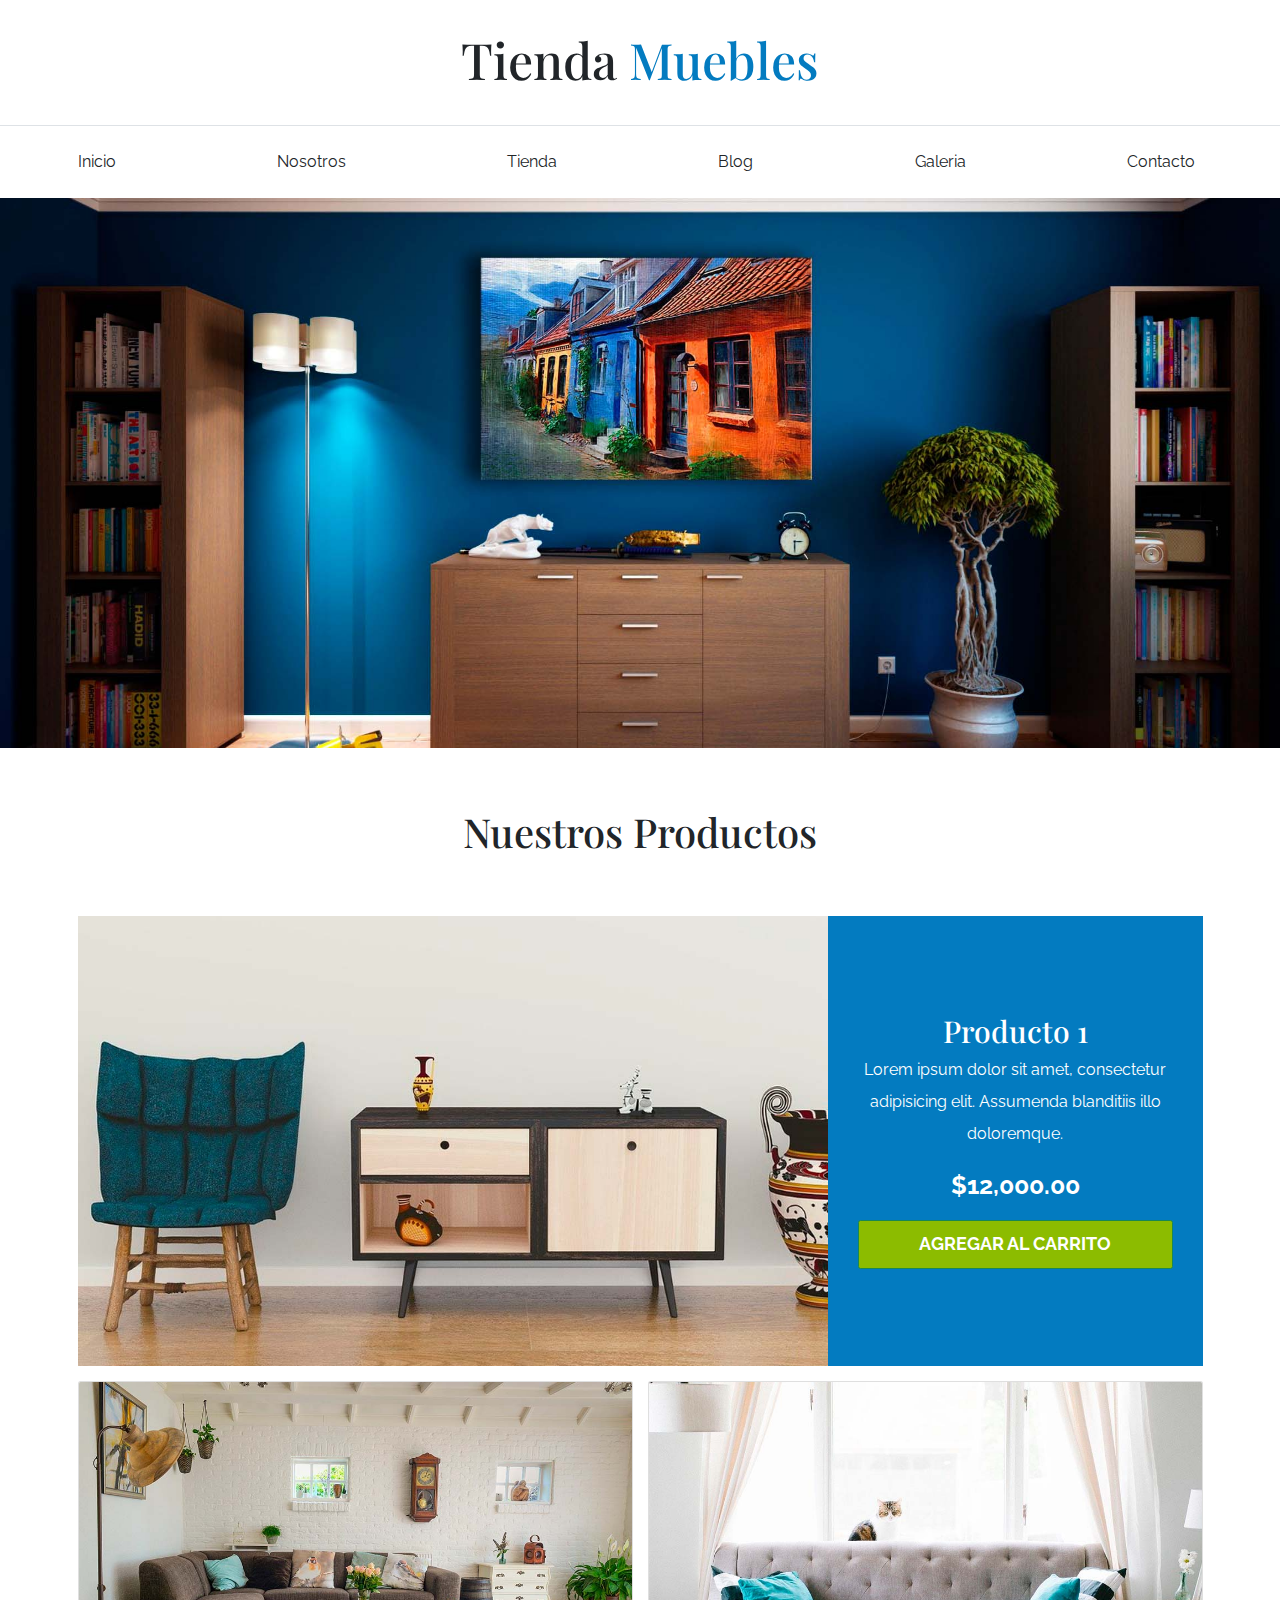
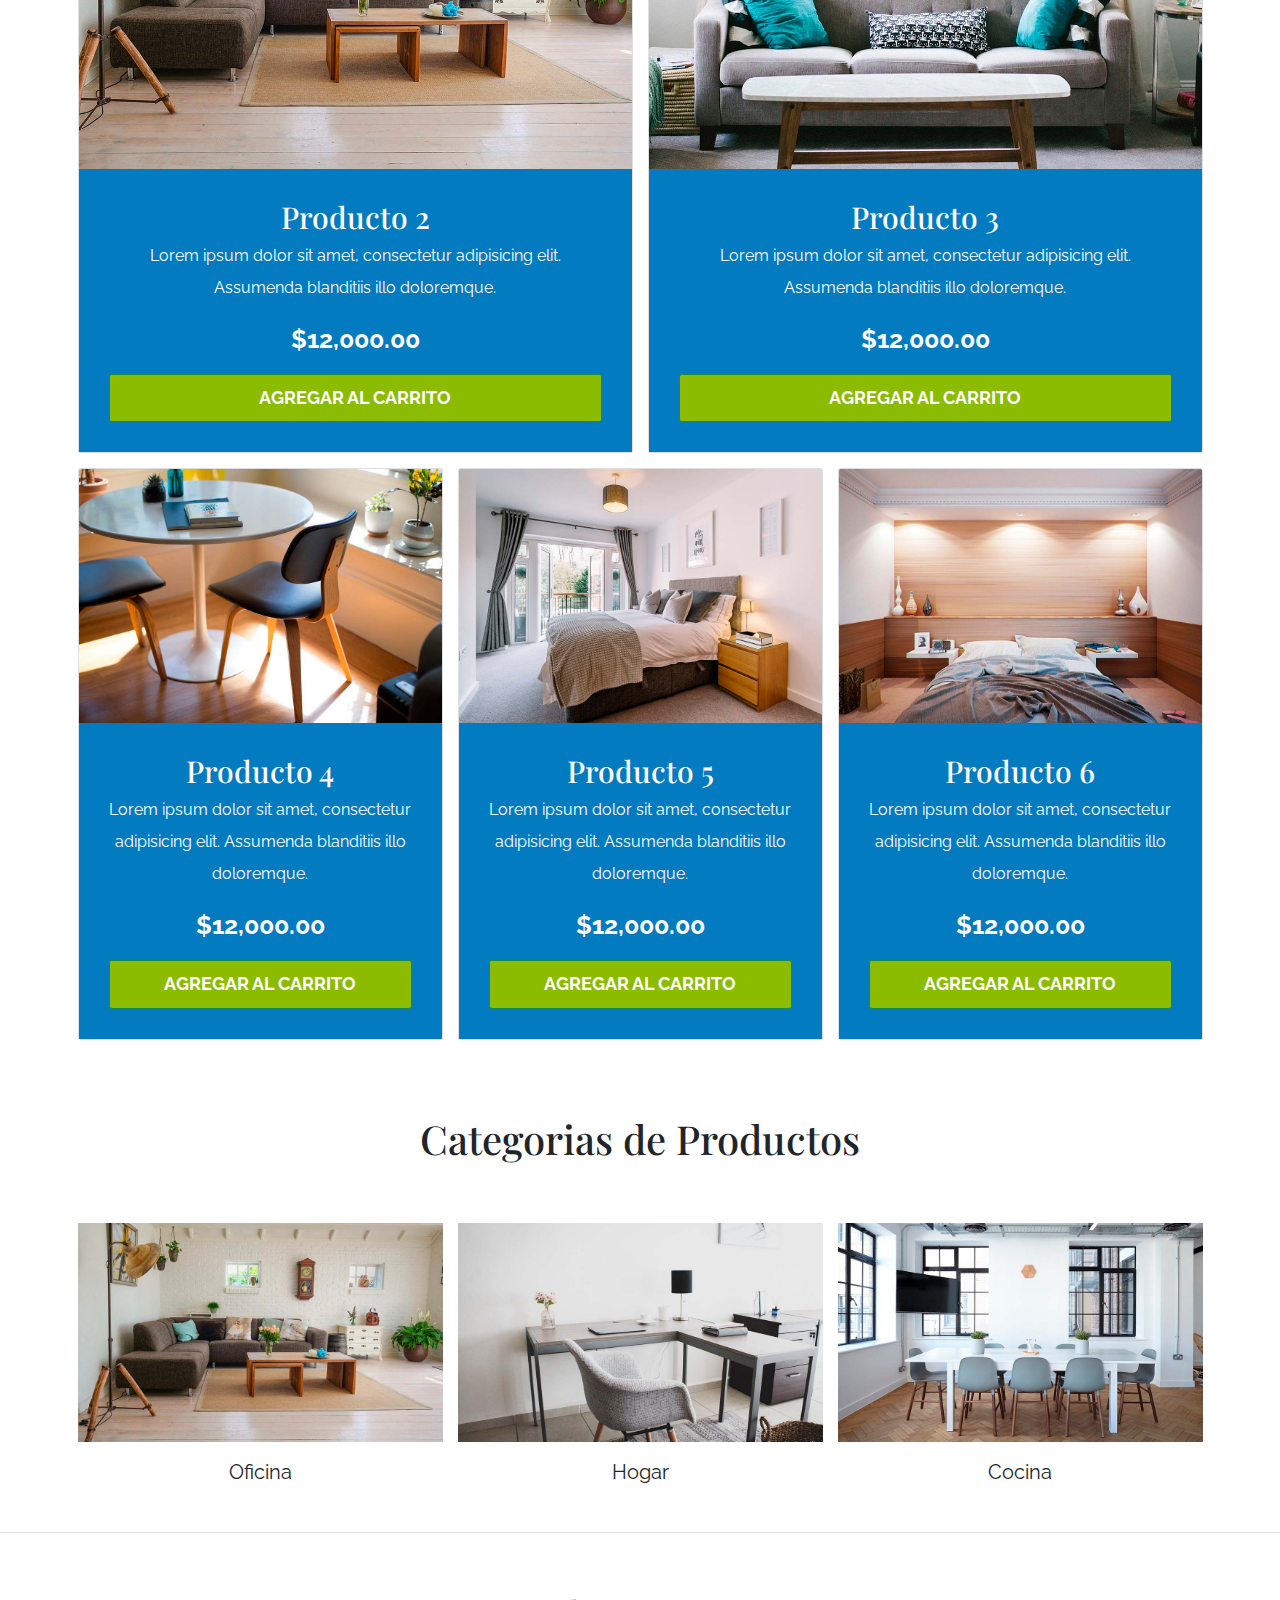
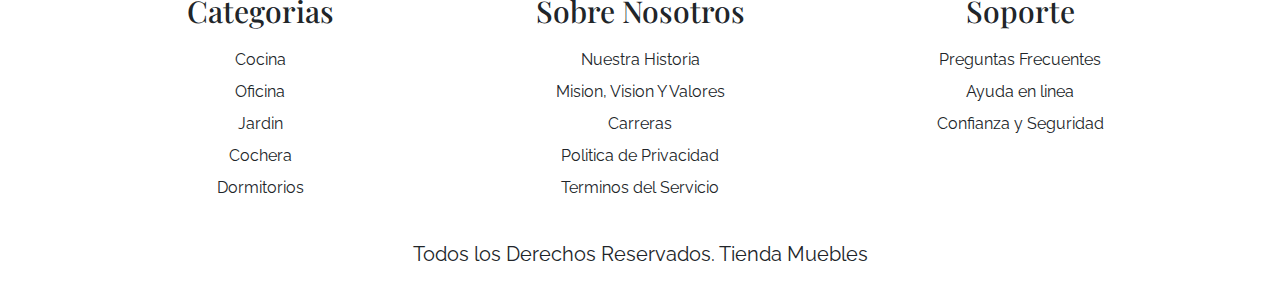
<file: index.html>
<!DOCTYPE html>
<html lang="en">
<head>
    <meta charset="UTF-8">
    <meta http-equiv="X-UA-Compatible" content="IE=edge">
    <meta name="viewport" content="width=device-width, initial-scale=1.0">
    <link rel="preconnect" href="https://fonts.googleapis.com">
    <title>Ecommerce - Inicio</title>
    <link rel="preconnect" href="https://fonts.gstatic.com" crossorigin>
    <link href="https://fonts.googleapis.com/css2?family=Playfair+Display:wght@700&family=Raleway:wght@400;700;900&display=swap" rel="stylesheet">
    <link rel="stylesheet" href="css/bootstrap.min.css">
    <link rel="stylesheet" href="css/app.css">
</head>
<body>
    
    <header class="py-5">
        <h1 class="text-center">Tienda 
            <span class="text-primary">Muebles</span>
        </h1>
    </header>

 <!-- Inicio de navegacion--> 
<div class="border-top py-4">
    <div class="navbar navbar-expand-lg container navbar-light">
        <a class="navbar-brand nombre-sitio d-lg-none fs-2 fw-bold text-uppercase" href="index.html">
            Tienda Muebles
        </a>
        <button class="navbar-toggler" type="button" data-bs-toggle="collapse" data-bs-target="#navegacion">
            <span class="navbar-toggler-icon"></span>
        </button>

            <div id="navegacion" class="collapse navbar-collapse">
                <nav class="navbar-nav container d-flex flex-md-row justify-content-md-between text-center">
                    <a class="text-dark text-decoration-none" href="index.html">Inicio</a>
                    <a class="text-dark text-decoration-none" href="nosotros.html">Nosotros</a>
                    <a class="text-dark text-decoration-none" href="tienda.html">Tienda</a>
                    <a class="text-dark text-decoration-none" href="blog.html">Blog</a>
                    <a class="text-dark text-decoration-none" href="galeria.html">Galeria</a>
                    <a class="text-dark text-decoration-none" href="contacto.html">Contacto</a>
                </nav>
            </div>
    </div>    
</div>

 <!-- Fin de navegacion--> 

  <!-- Inicio de imagen de portada--> 

<div class="hero"></div>

<!-- fin de imagen de portada--> 

<main class="container-xl py-5">

        <h2 class="text-center my-5">Nuestros Productos</h2>

        <div class="row g-0 pt-5 mb-4">
            <div class="col-md-8 producto">
                <img class="img-fluid" src="img/producto1.jpg" alt="Imagen Producto">
            </div>

            <div class="col-md-4 bg-primary text-center p-5 text-white d-flex flex-column justify-content-center">
                <h3>Producto 1</h3>
                <p>Lorem ipsum dolor sit amet, consectetur adipisicing elit. Assumenda blanditiis illo doloremque.</p>
                <p class="fs-1 fw-bold">$12,000.00</p>
                <a class="btn btn-success fs-3 fw-bold text-uppercase p-3" href="#">Agregar al Carrito</a>
            </div>

        </div>

        <div class="row">
            <div class="col-md-6 mb-4">
                <div class="card">
                    <img class="card-img-top" src="img/producto2.jpg" alt="Imagen Producto">

                    <div class="card-body text-center bg-primary text-white p-5">
                        <h3>Producto 2</h3>
                        <p>Lorem ipsum dolor sit amet, consectetur adipisicing elit. Assumenda blanditiis illo doloremque.</p>
                        <p class="fs-1 fw-bold">$12,000.00</p>
                        <a class="btn btn-success fs-3 fw-bold text-uppercase p-3 w-100" href="#">Agregar al Carrito</a>
                    </div>
                </div>
            </div>

            <div class="col-md-6 mb-4">
                <div class="card">
                    <img class="card-img-top" src="img/producto3.jpg" alt="Imagen Producto">

                    <div class="card-body text-center bg-primary text-white p-5">
                        <h3>Producto 3</h3>
                        <p>Lorem ipsum dolor sit amet, consectetur adipisicing elit. Assumenda blanditiis illo doloremque.</p>
                        <p class="fs-1 fw-bold">$12,000.00</p>
                        <a class="btn btn-success fs-3 fw-bold text-uppercase p-3 w-100" href="#">Agregar al Carrito</a>
                    </div>
                </div>
            </div>

        </div>

        <div class="row">
            <div class="col-md-4 mb-4">
                <div class="card">
                    <img class="card-img-top" src="img/producto4.jpg" alt="Imagen Producto">

                    <div class="card-body text-center bg-primary text-white p-5">
                        <h3>Producto 4</h3>
                        <p>Lorem ipsum dolor sit amet, consectetur adipisicing elit. Assumenda blanditiis illo doloremque.</p>
                        <p class="fs-1 fw-bold">$12,000.00</p>
                        <a class="btn btn-success fs-3 fw-bold text-uppercase p-3 w-100" href="#">Agregar al Carrito</a>
                    </div>
                </div>
            </div>

            <div class="col-md-4 mb-4">
                <div class="card">
                    <img class="card-img-top" src="img/producto5.jpg" alt="Imagen Producto">

                    <div class="card-body text-center bg-primary text-white p-5">
                        <h3>Producto 5</h3>
                        <p>Lorem ipsum dolor sit amet, consectetur adipisicing elit. Assumenda blanditiis illo doloremque.</p>
                        <p class="fs-1 fw-bold">$12,000.00</p>
                        <a class="btn btn-success fs-3 fw-bold text-uppercase p-3 w-100" href="#">Agregar al Carrito</a>
                    </div>
                </div>
            </div>

            <div class="col-md-4 mb-4">
                <div class="card">
                    <img class="card-img-top" src="img/producto6.jpg" alt="Imagen Producto">

                    <div class="card-body text-center bg-primary text-white p-5">
                        <h3>Producto 6</h3>
                        <p>Lorem ipsum dolor sit amet, consectetur adipisicing elit. Assumenda blanditiis illo doloremque.</p>
                        <p class="fs-1 fw-bold">$12,000.00</p>
                        <a class="btn btn-success fs-3 fw-bold text-uppercase p-3 w-100" href="#">Agregar al Carrito</a>
                    </div>
                </div>
            </div>

        </div>
</main>

<section class="container-xl">
    <h2 class="text-center py-5"> Categorias de Productos</h2>

    <div class="row mt-5">
        <div class="col-md-4 categoria">
                <div class="overflow-hidden">
                <img class="img-fluid" src="img/categoria1.jpg" alt="Imagen Categoria">
                </div>
                <a class="text-dark fs-2 text-decoration-none text-center d-block py-3" href="#">Oficina</a>
        </div>
        
        <div class="col-md-4 categoria">
            <div class="overflow-hidden">
            <img class="img-fluid" src="img/categoria2.jpg" alt="Imagen Categoria">
            </div>
            <a class="text-dark fs-2 text-decoration-none text-center d-block py-3" href="#">Hogar</a>
        </div>

        <div class="col-md-4 categoria">
            <div class="overflow-hidden">
            <img class="img-fluid" src="img/categoria3.jpg" alt="Imagen Categoria">
            </div>
            <a class="text-dark fs-2 text-decoration-none text-center d-block py-3" href="#">Cocina</a>
       </div>
    </div>
</section>

<footer class="pt-5 mt-5 border-top">
    <div class="container-xl mt-5">
        <div class="row">
            <div class="col-md-4 mb-4 mb-md-0 text-center">
                <h3 class="mb-4">Categorias</h3>
                <nav class="d-flex flex-column">
                    <a class="text-dark text-decoration-none" href="#">Cocina</a>
                    <a class="text-dark text-decoration-none" href="#">Oficina</a>
                    <a class="text-dark text-decoration-none" href="#">Jardin</a>
                    <a class="text-dark text-decoration-none" href="#">Cochera</a>
                    <a class="text-dark text-decoration-none" href="#">Dormitorios</a>
                </nav>
            </div>
            <div class="col-md-4 mb-4 mb-md-0 text-center">
                <h3 class="mb-4">Sobre Nosotros</h3>
                <nav class="d-flex flex-column">
                    <a class="text-dark text-decoration-none" href="#">Nuestra Historia</a>
                    <a class="text-dark text-decoration-none" href="#">Mision, Vision Y Valores</a>
                    <a class="text-dark text-decoration-none" href="#">Carreras</a>
                    <a class="text-dark text-decoration-none" href="#">Politica de Privacidad</a>
                    <a class="text-dark text-decoration-none" href="#">Terminos del Servicio</a>
                </nav>
            </div>
            <div class="col-md-4 mb-4 mb-md-0 text-center">
                <h3 class="mb-4">Soporte</h3>
                <nav class="d-flex flex-column">
                    <a class="text-dark text-decoration-none" href="#">Preguntas Frecuentes</a>
                    <a class="text-dark text-decoration-none" href="#">Ayuda en linea</a>
                    <a class="text-dark text-decoration-none" href="#">Confianza y Seguridad</a>
                </nav>
            </div>
        </div>
        <p  class="mt-5 text-center fs-2">Todos los Derechos Reservados. Tienda Muebles</p>
    </div>
</footer>

    <script src="js/bootstrap.bundle.min.js"></script>
</body>
</html>
</file>
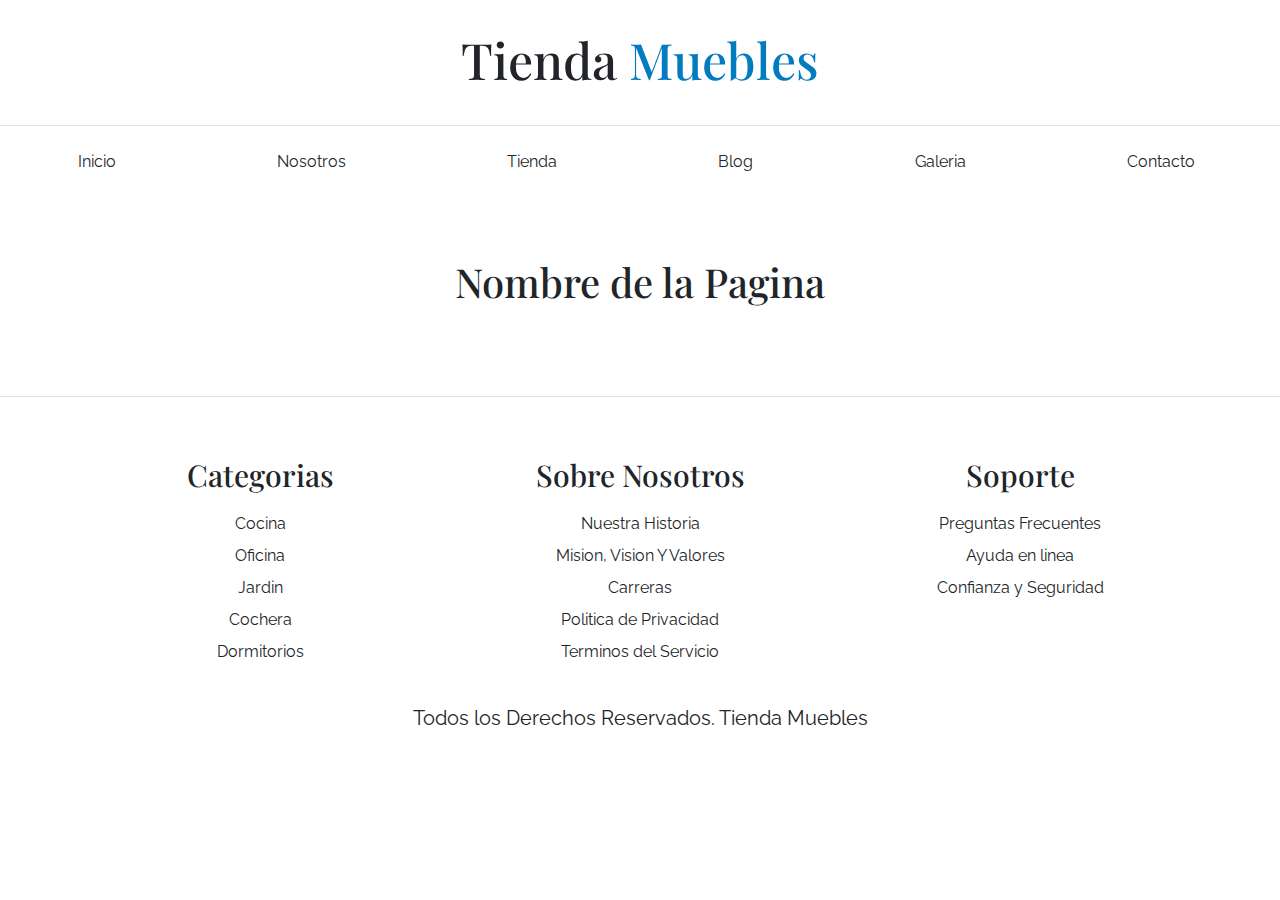
<file: base.html>
<!DOCTYPE html>
<html lang="en">
<head>
    <meta charset="UTF-8">
    <meta http-equiv="X-UA-Compatible" content="IE=edge">
    <meta name="viewport" content="width=device-width, initial-scale=1.0">
    <link rel="preconnect" href="https://fonts.googleapis.com">
    <title>Ecommerce - Nombre Pagina</title>
    <link rel="preconnect" href="https://fonts.gstatic.com" crossorigin>
    <link href="https://fonts.googleapis.com/css2?family=Playfair+Display:wght@700&family=Raleway:wght@400;700;900&display=swap" rel="stylesheet">
    <link rel="stylesheet" href="css/bootstrap.min.css">
    <link rel="stylesheet" href="css/app.css">
</head>
<body>
    
    <header class="py-5">
        <h1 class="text-center">Tienda 
            <span class="text-primary">Muebles</span>
        </h1>
    </header>

 <!-- Inicio de navegacion--> 
<div class="border-top py-4">
    <div class="navbar navbar-expand-lg container navbar-light">
        <a class="navbar-brand nombre-sitio d-lg-none fs-2 fw-bold text-uppercase" href="index.html">
            Tienda Muebles
        </a>
        <button class="navbar-toggler" type="button" data-bs-toggle="collapse" data-bs-target="#navegacion">
            <span class="navbar-toggler-icon"></span>
        </button>

            <div id="navegacion" class="collapse navbar-collapse">
                <nav class="navbar-nav container d-flex flex-md-row justify-content-md-between text-center">
                    <a class="text-dark text-decoration-none" href="index.html">Inicio</a>
                    <a class="text-dark text-decoration-none" href="nosotros.html">Nosotros</a>
                    <a class="text-dark text-decoration-none" href="tienda.html">Tienda</a>
                    <a class="text-dark text-decoration-none" href="blog.html">Blog</a>
                    <a class="text-dark text-decoration-none" href="galeria.html">Galeria</a>
                    <a class="text-dark text-decoration-none" href="contacto.html">Contacto</a>
                </nav>
            </div>
    </div>    
</div>

 <!-- Fin de navegacion--> 

  <!-- Inicio de imagen de portada--> 


<!-- fin de imagen de portada--> 

<main class="container-xl py-5">
        <h2 class="text-center my-5">Nombre de la Pagina</h2>

       
</main>


<footer class="pt-5 mt-5 border-top">
    <div class="container-xl mt-5">
        <div class="row">
            <div class="col-md-4 mb-4 mb-md-0 text-center">
                <h3 class="mb-4">Categorias</h3>
                <nav class="d-flex flex-column">
                    <a class="text-dark text-decoration-none" href="#">Cocina</a>
                    <a class="text-dark text-decoration-none" href="#">Oficina</a>
                    <a class="text-dark text-decoration-none" href="#">Jardin</a>
                    <a class="text-dark text-decoration-none" href="#">Cochera</a>
                    <a class="text-dark text-decoration-none" href="#">Dormitorios</a>
                </nav>
            </div>
            <div class="col-md-4 mb-4 mb-md-0 text-center">
                <h3 class="mb-4">Sobre Nosotros</h3>
                <nav class="d-flex flex-column">
                    <a class="text-dark text-decoration-none" href="#">Nuestra Historia</a>
                    <a class="text-dark text-decoration-none" href="#">Mision, Vision Y Valores</a>
                    <a class="text-dark text-decoration-none" href="#">Carreras</a>
                    <a class="text-dark text-decoration-none" href="#">Politica de Privacidad</a>
                    <a class="text-dark text-decoration-none" href="#">Terminos del Servicio</a>
                </nav>
            </div>
            <div class="col-md-4 mb-4 mb-md-0 text-center">
                <h3 class="mb-4">Soporte</h3>
                <nav class="d-flex flex-column">
                    <a class="text-dark text-decoration-none" href="#">Preguntas Frecuentes</a>
                    <a class="text-dark text-decoration-none" href="#">Ayuda en linea</a>
                    <a class="text-dark text-decoration-none" href="#">Confianza y Seguridad</a>
                </nav>
            </div>
        </div>
        <p  class="mt-5 text-center fs-2">Todos los Derechos Reservados. Tienda Muebles</p>
    </div>
</footer>

    <script src="js/bootstrap.bundle.min.js"></script>
</body>
</html>
</file>
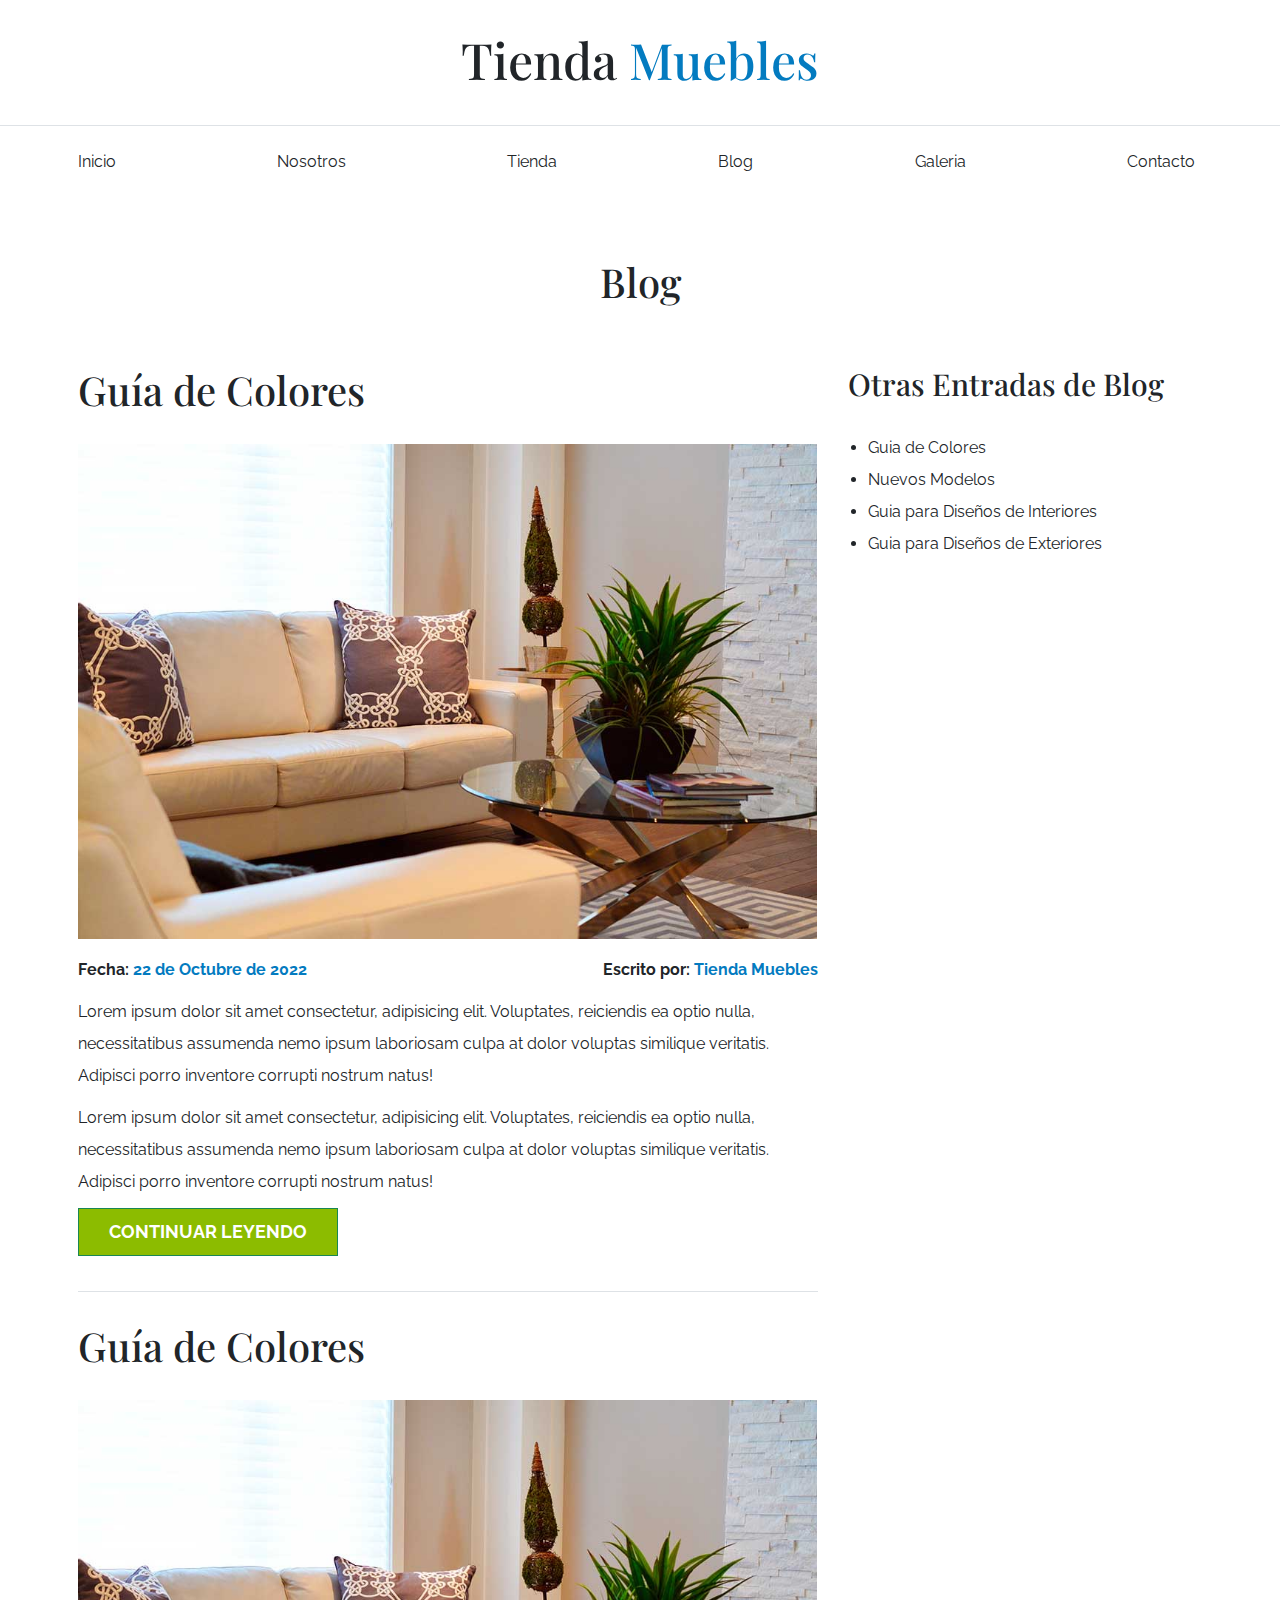
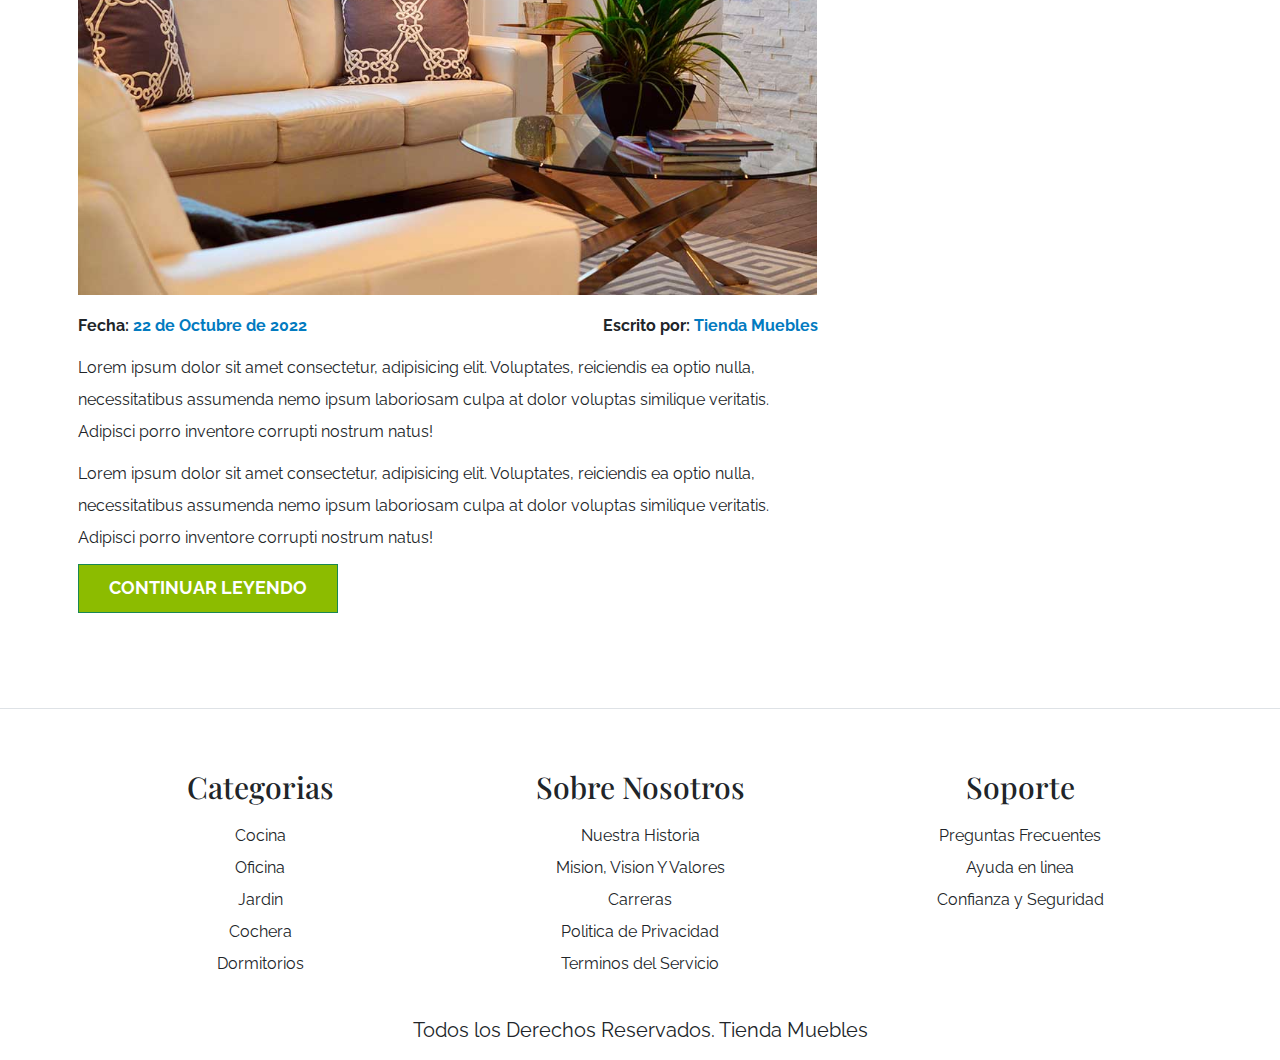
<file: blog.html>
<!DOCTYPE html>
<html lang="en">
<head>
    <meta charset="UTF-8">
    <meta http-equiv="X-UA-Compatible" content="IE=edge">
    <meta name="viewport" content="width=device-width, initial-scale=1.0">
    <link rel="preconnect" href="https://fonts.googleapis.com">
    <title>Ecommerce - Blog</title>
    <link rel="preconnect" href="https://fonts.gstatic.com" crossorigin>
    <link href="https://fonts.googleapis.com/css2?family=Playfair+Display:wght@700&family=Raleway:wght@400;700;900&display=swap" rel="stylesheet">
    <link rel="stylesheet" href="css/bootstrap.min.css">
    <link rel="stylesheet" href="css/app.css">
</head>
<body>
    
    <header class="py-5">
        <h1 class="text-center">Tienda 
            <span class="text-primary">Muebles</span>
        </h1>
    </header>

 <!-- Inicio de navegacion--> 
<div class="border-top py-4">
    <div class="navbar navbar-expand-lg container navbar-light">
        <a class="navbar-brand nombre-sitio d-lg-none fs-2 fw-bold text-uppercase" href="index.html">
            Tienda Muebles
        </a>
        <button class="navbar-toggler" type="button" data-bs-toggle="collapse" data-bs-target="#navegacion">
            <span class="navbar-toggler-icon"></span>
        </button>

            <div id="navegacion" class="collapse navbar-collapse">
                <nav class="navbar-nav container d-flex flex-md-row justify-content-md-between text-center">
                    <a class="text-dark text-decoration-none" href="index.html">Inicio</a>
                    <a class="text-dark text-decoration-none" href="nosotros.html">Nosotros</a>
                    <a class="text-dark text-decoration-none" href="tienda.html">Tienda</a>
                    <a class="text-dark text-decoration-none" href="blog.html">Blog</a>
                    <a class="text-dark text-decoration-none" href="galeria.html">Galeria</a>
                    <a class="text-dark text-decoration-none" href="contacto.html">Contacto</a>
                </nav>
            </div>
    </div>    
</div>

 <!-- Fin de navegacion--> 

  <!-- Inicio de imagen de portada--> 


<!-- fin de imagen de portada--> 

<section class="container-xl py-5">
        <h2 class="text-center my-5">Blog</h2>

        <div class="row mt-5 gx-5">
            <main class="col-md-8 order-1 order-md-0">
                <article class="mb-2 pb-5">
                    <h2 class="my-5">Guía de Colores</h2>
                    <img class="img-fluid" src="img/nosotros.jpg" alt="Imagen Blog">

                    <div class="d-flex flex-column flex-md-row justify-content-md-between mt-4">
                        <p class="fw-bold">Fecha: 
                            <span class="text-primary">22 de Octubre de 2022</span>
                        </p>
                        <p class="fw-bold">Escrito por: 
                            <span class="text-primary">Tienda Muebles</span>
                        </p>
                    </div>
                    <p>Lorem ipsum dolor sit amet consectetur, adipisicing elit. Voluptates, reiciendis ea optio nulla, 
                        necessitatibus assumenda nemo ipsum laboriosam culpa at dolor voluptas similique veritatis. Adipisci porro inventore corrupti nostrum natus!
                    </p>
                    <p>Lorem ipsum dolor sit amet consectetur, adipisicing elit. Voluptates, reiciendis ea optio nulla, 
                        necessitatibus assumenda nemo ipsum laboriosam culpa at dolor voluptas similique veritatis. Adipisci porro inventore corrupti nostrum natus!
                    </p>

                    <a href="entrada.html" class="btn btn-success px-5 py-3 text-dark text-decoration-none text-white fs-3 text-uppercase fw-bold rounded-0 d-block d-md-inline-block"> continuar Leyendo</a>

                </article>


                <article class="mb-2 border-top pb-5">
                    <h2 class="my-5">Guía de Colores</h2>
                    <img class="img-fluid" src="img/nosotros.jpg" alt="Imagen Blog">

                    <div class="d-flex flex-column flex-md-row justify-content-md-between mt-4">
                        <p class="fw-bold">Fecha: 
                            <span class="text-primary">22 de Octubre de 2022</span>
                        </p>
                        <p class="fw-bold">Escrito por: 
                            <span class="text-primary">Tienda Muebles</span>
                        </p>
                    </div>
                    <p>Lorem ipsum dolor sit amet consectetur, adipisicing elit. Voluptates, reiciendis ea optio nulla, 
                        necessitatibus assumenda nemo ipsum laboriosam culpa at dolor voluptas similique veritatis. Adipisci porro inventore corrupti nostrum natus!
                    </p>
                    <p>Lorem ipsum dolor sit amet consectetur, adipisicing elit. Voluptates, reiciendis ea optio nulla, 
                        necessitatibus assumenda nemo ipsum laboriosam culpa at dolor voluptas similique veritatis. Adipisci porro inventore corrupti nostrum natus!
                    </p>

                    <a href="entrada.html" class="btn btn-success px-5 py-3 text-dark text-decoration-none text-white fs-3 text-uppercase fw-bold rounded-0 d-block d-md-inline-block"> continuar Leyendo</a>

                </article>
            </main>
            <aside class="col-md-4">
                <h3 class="my-5">Otras Entradas de Blog</h3>
                <ul class="mt-5">
                    <li>
                        <a class="text-dark text-decoration-none" href="#">Guia de Colores</a>
                    </li>
                    <li>
                        <a class="text-dark text-decoration-none" href="#">Nuevos Modelos</a>
                    <li>
                        <a class="text-dark text-decoration-none" href="#">Guia para Diseños de Interiores</a>
                    </li>
                    <li>
                        <a class="text-dark text-decoration-none" href="#">Guia para Diseños de Exteriores</a>
                    </li>
                </ul>
            </aside>
        </div>
       
</section>


<footer class="pt-5 mt-5 border-top">
    <div class="container-xl mt-5">
        <div class="row">
            <div class="col-md-4 mb-4 mb-md-0 text-center">
                <h3 class="mb-4">Categorias</h3>
                <nav class="d-flex flex-column">
                    <a class="text-dark text-decoration-none" href="#">Cocina</a>
                    <a class="text-dark text-decoration-none" href="#">Oficina</a>
                    <a class="text-dark text-decoration-none" href="#">Jardin</a>
                    <a class="text-dark text-decoration-none" href="#">Cochera</a>
                    <a class="text-dark text-decoration-none" href="#">Dormitorios</a>
                </nav>
            </div>
            <div class="col-md-4 mb-4 mb-md-0 text-center">
                <h3 class="mb-4">Sobre Nosotros</h3>
                <nav class="d-flex flex-column">
                    <a class="text-dark text-decoration-none" href="#">Nuestra Historia</a>
                    <a class="text-dark text-decoration-none" href="#">Mision, Vision Y Valores</a>
                    <a class="text-dark text-decoration-none" href="#">Carreras</a>
                    <a class="text-dark text-decoration-none" href="#">Politica de Privacidad</a>
                    <a class="text-dark text-decoration-none" href="#">Terminos del Servicio</a>
                </nav>
            </div>
            <div class="col-md-4 mb-4 mb-md-0 text-center">
                <h3 class="mb-4">Soporte</h3>
                <nav class="d-flex flex-column">
                    <a class="text-dark text-decoration-none" href="#">Preguntas Frecuentes</a>
                    <a class="text-dark text-decoration-none" href="#">Ayuda en linea</a>
                    <a class="text-dark text-decoration-none" href="#">Confianza y Seguridad</a>
                </nav>
            </div>
        </div>
        <p  class="mt-5 text-center fs-2">Todos los Derechos Reservados. Tienda Muebles</p>
    </div>
</footer>

    <script src="js/bootstrap.bundle.min.js"></script>
</body>
</html>
</file>
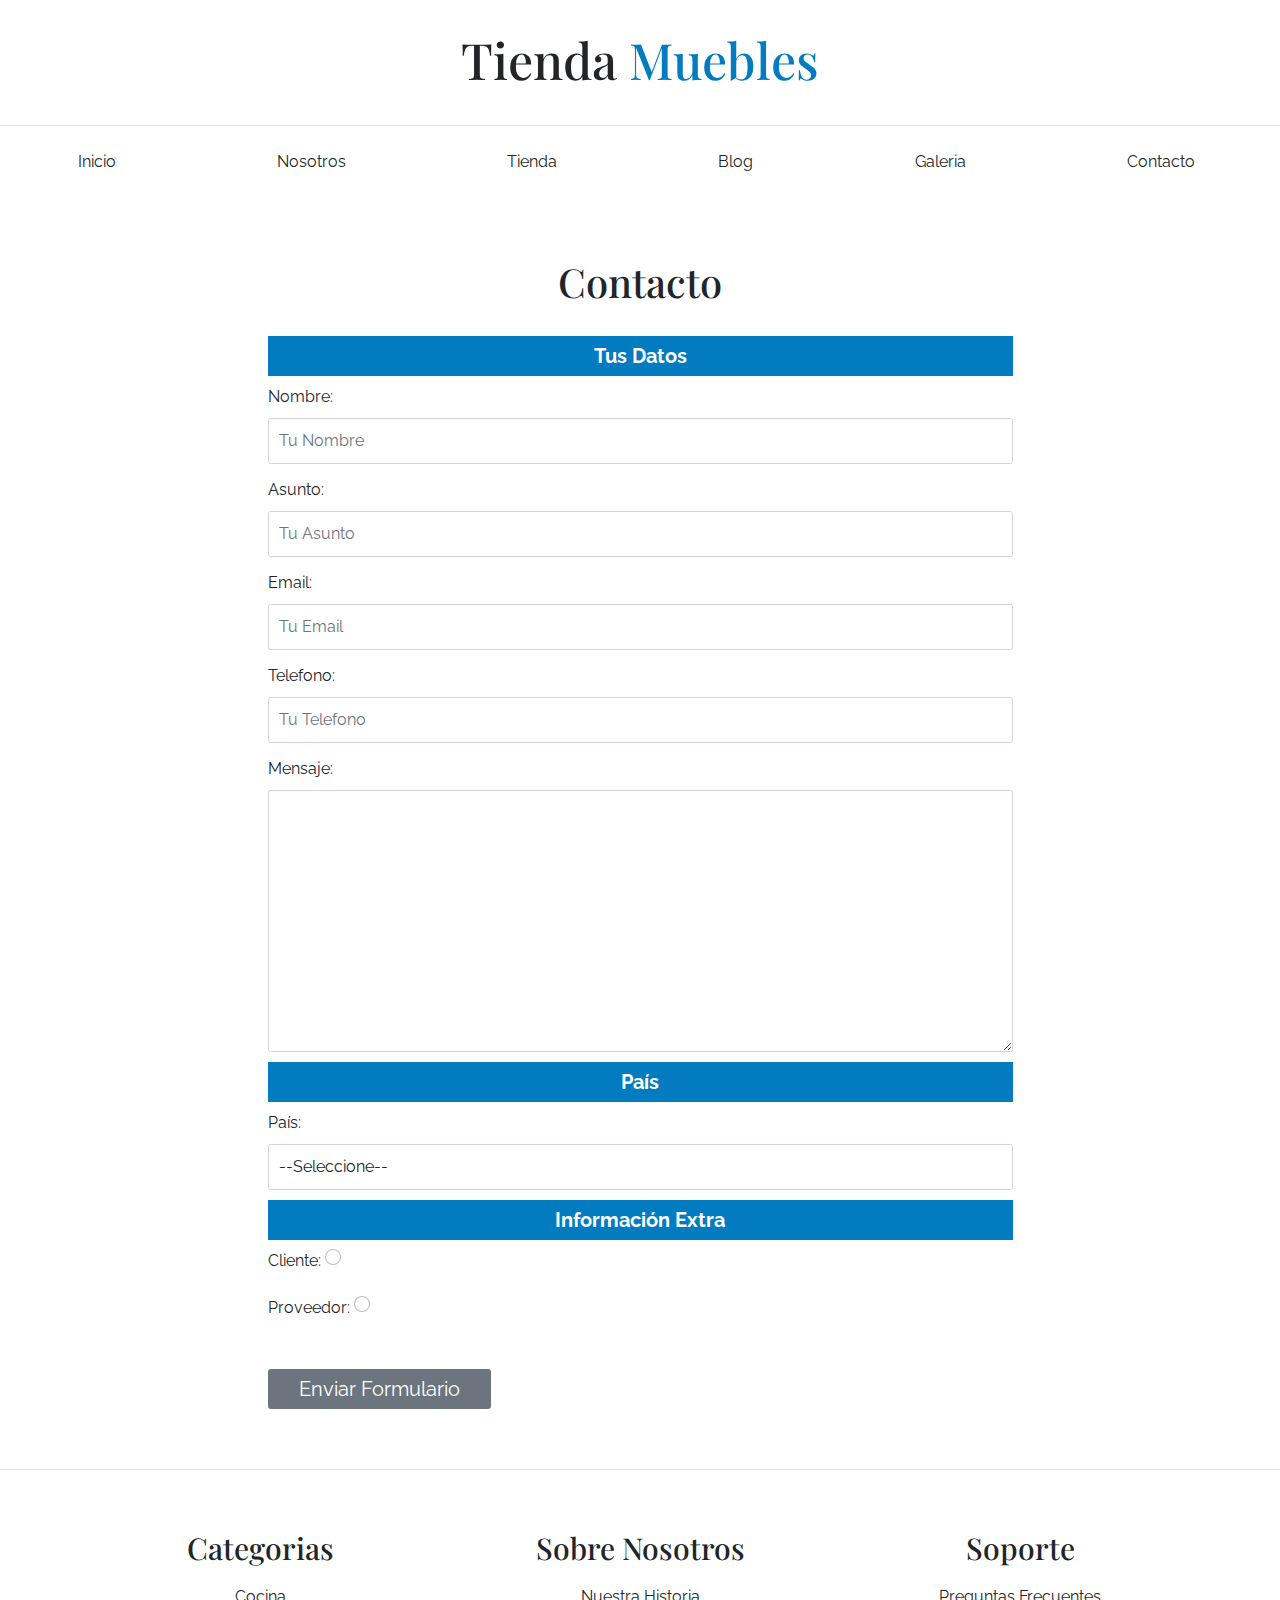
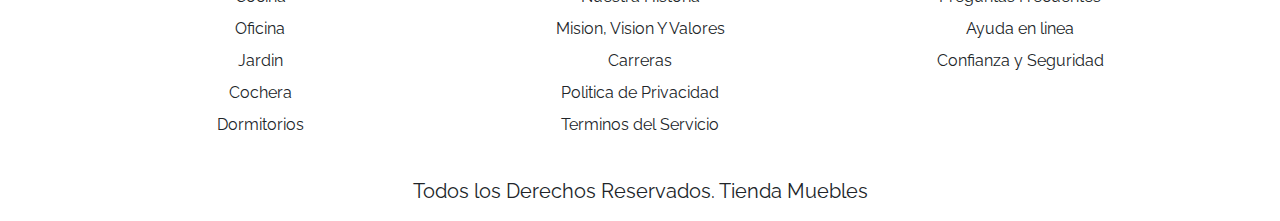
<file: contacto.html>
<!DOCTYPE html>
<html lang="en">
<head>
    <meta charset="UTF-8">
    <meta http-equiv="X-UA-Compatible" content="IE=edge">
    <meta name="viewport" content="width=device-width, initial-scale=1.0">
    <link rel="preconnect" href="https://fonts.googleapis.com">
    <title>Ecommerce - Contacto</title>
    <link rel="preconnect" href="https://fonts.gstatic.com" crossorigin>
    <link href="https://fonts.googleapis.com/css2?family=Playfair+Display:wght@700&family=Raleway:wght@400;700;900&display=swap" rel="stylesheet">
    <link rel="stylesheet" href="css/bootstrap.min.css">
    <link rel="stylesheet" href="css/app.css">
</head>
<body>
    
    <header class="py-5">
        <h1 class="text-center">Tienda 
            <span class="text-primary">Muebles</span>
        </h1>
    </header>

 <!-- Inicio de navegacion--> 
<div class="border-top py-4">
    <div class="navbar navbar-expand-lg container navbar-light">
        <a class="navbar-brand nombre-sitio d-lg-none fs-2 fw-bold text-uppercase" href="index.html">
            Tienda Muebles
        </a>
        <button class="navbar-toggler" type="button" data-bs-toggle="collapse" data-bs-target="#navegacion">
            <span class="navbar-toggler-icon"></span>
        </button>

            <div id="navegacion" class="collapse navbar-collapse">
                <nav class="navbar-nav container d-flex flex-md-row justify-content-md-between text-center">
                    <a class="text-dark text-decoration-none" href="index.html">Inicio</a>
                    <a class="text-dark text-decoration-none" href="nosotros.html">Nosotros</a>
                    <a class="text-dark text-decoration-none" href="tienda.html">Tienda</a>
                    <a class="text-dark text-decoration-none" href="blog.html">Blog</a>
                    <a class="text-dark text-decoration-none" href="galeria.html">Galeria</a>
                    <a class="text-dark text-decoration-none" href="contacto.html">Contacto</a>
                </nav>
            </div>
    </div>    
</div>

 <!-- Fin de navegacion--> 

  <!-- Inicio de imagen de portada--> 


<!-- fin de imagen de portada--> 

<main class="container-xl py-5">
        <h2 class="text-center my-5">Contacto</h2>

        <div class="row justify-content-center" >
            <form class="col-md-8 needs-validation" novalidate>
                <fieldset>
                    <legend class="text-center bg-primary text-white fw-bold fs-2">Tus Datos</legend>

                    <div class="mb-3">
                        <label class="form-label" for="nombre">Nombre:</label>
                        <input type="text" class="form-control" id="nombre" placeholder="Tu Nombre" required>
                        <span class="invalid-feedback">Hubo un error...</span>
                    </div>
                    <div class="mb-3">
                        <label class="form-label" for="asunto">Asunto:</label>
                        <input type="text" class="form-control" id="asunto" placeholder="Tu Asunto">
                        <span class="valid-feedback">Muy Bien !!!</span>
                    </div>
                    <div class="mb-3">
                        <label class="form-label" for="email">Email:</label>
                        <input type="email" class="form-control" id="email" placeholder="Tu Email">
                    </div>
                    <div class="mb-3">
                        <label class="form-label" for="tel">Telefono:</label>
                        <input type="tel" class="form-control" id="tel" placeholder="Tu Telefono">
                    </div>
                    <div class="mb-3">
                        <label class="form-label" for="mensaje">Mensaje:</label>
                        <textarea class="form-control" name="" id="" cols="30" rows="10"></textarea>
                    </div>
                </fieldset>

                <fieldset>
                    <legend class="text-center bg-primary text-white fw-bold fs-2">País</legend>
                    <div class="mb-3">
                        <label class="form-label" for="pais">País:</label>
                        <select class="form-control" name="" id="pais">
                            <option value="">--Seleccione--</option>
                            <option value="NI">Nicaragua</option>
                            <option value="PR">Peru</option>
                            <option value="AR">Argentina</option>
                            <option value="CR">Costa Rica</option>
                            <option value=ES">España</option>
                            <option value="CL">Chile</option>
                        </select>
                    </div>
                </fieldset>

                <fieldset>
                    <legend class="text-center bg-primary text-white fw-bold fs-2">Información Extra</legend>
                    <div class="mb-3">
                        <label class="form-label" for="cliente">Cliente:</label>
                        <input name="tipo" type="radio" class="form-check-input" id="cliente">
                    </div>
                    <div class="mb-3">
                        <label class="form-label" for="proveedor">Proveedor:</label>
                        <input name="tipo" type="radio" class="form-check-input" id="proveedor">
                    </div>
                </fieldset>

                <div class="d-grid d-md-flex">
                    <input type="submit" class="btn btn-secondary fs-2 px-5 mt-5" value="Enviar Formulario">
                </div>  
            </form>

        </div>
       
</main>


<footer class="pt-5 mt-5 border-top">
    <div class="container-xl mt-5">
        <div class="row">
            <div class="col-md-4 mb-4 mb-md-0 text-center">
                <h3 class="mb-4">Categorias</h3>
                <nav class="d-flex flex-column">
                    <a class="text-dark text-decoration-none" href="#">Cocina</a>
                    <a class="text-dark text-decoration-none" href="#">Oficina</a>
                    <a class="text-dark text-decoration-none" href="#">Jardin</a>
                    <a class="text-dark text-decoration-none" href="#">Cochera</a>
                    <a class="text-dark text-decoration-none" href="#">Dormitorios</a>
                </nav>
            </div>
            <div class="col-md-4 mb-4 mb-md-0 text-center">
                <h3 class="mb-4">Sobre Nosotros</h3>
                <nav class="d-flex flex-column">
                    <a class="text-dark text-decoration-none" href="#">Nuestra Historia</a>
                    <a class="text-dark text-decoration-none" href="#">Mision, Vision Y Valores</a>
                    <a class="text-dark text-decoration-none" href="#">Carreras</a>
                    <a class="text-dark text-decoration-none" href="#">Politica de Privacidad</a>
                    <a class="text-dark text-decoration-none" href="#">Terminos del Servicio</a>
                </nav>
            </div>
            <div class="col-md-4 mb-4 mb-md-0 text-center">
                <h3 class="mb-4">Soporte</h3>
                <nav class="d-flex flex-column">
                    <a class="text-dark text-decoration-none" href="#">Preguntas Frecuentes</a>
                    <a class="text-dark text-decoration-none" href="#">Ayuda en linea</a>
                    <a class="text-dark text-decoration-none" href="#">Confianza y Seguridad</a>
                </nav>
            </div>
        </div>
        <p  class="mt-5 text-center fs-2">Todos los Derechos Reservados. Tienda Muebles</p>
    </div>
</footer>

    <script src="js/bootstrap.bundle.min.js"></script>
    <script src="js/app.js"></script>
</body>
</html>
</file>
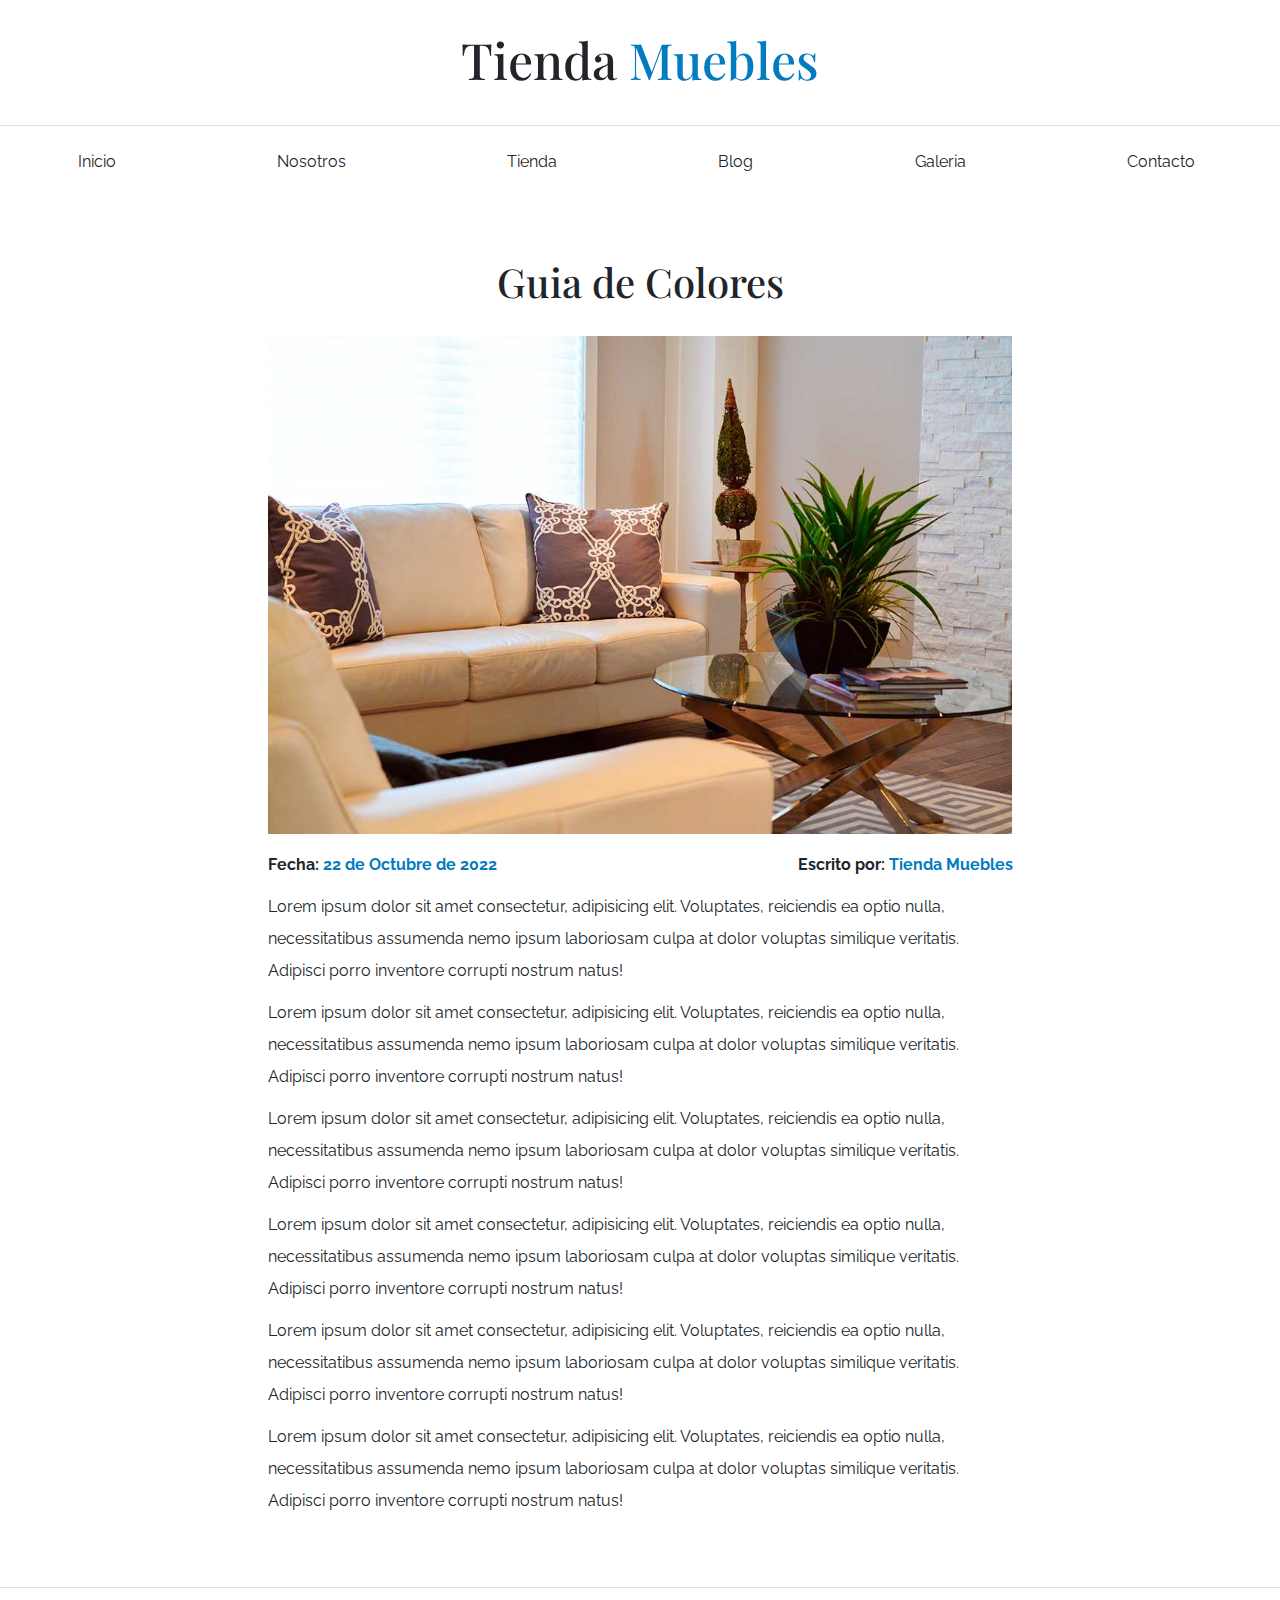
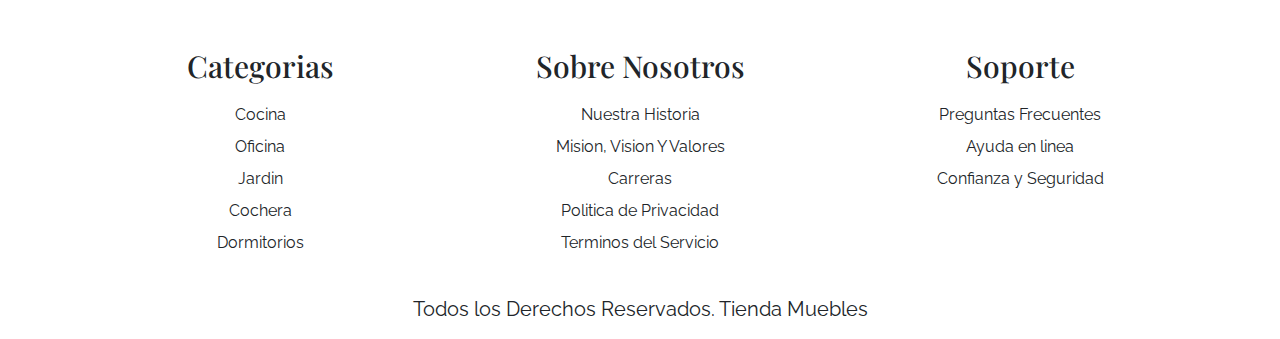
<file: entrada.html>
<!DOCTYPE html>
<html lang="en">
<head>
    <meta charset="UTF-8">
    <meta http-equiv="X-UA-Compatible" content="IE=edge">
    <meta name="viewport" content="width=device-width, initial-scale=1.0">
    <link rel="preconnect" href="https://fonts.googleapis.com">
    <title>Ecommerce - Entrada de Blog</title>
    <link rel="preconnect" href="https://fonts.gstatic.com" crossorigin>
    <link href="https://fonts.googleapis.com/css2?family=Playfair+Display:wght@700&family=Raleway:wght@400;700;900&display=swap" rel="stylesheet">
    <link rel="stylesheet" href="css/bootstrap.min.css">
    <link rel="stylesheet" href="css/app.css">
</head>
<body>
    
    <header class="py-5">
        <h1 class="text-center">Tienda 
            <span class="text-primary">Muebles</span>
        </h1>
    </header>

 <!-- Inicio de navegacion--> 
<div class="border-top py-4">
    <div class="navbar navbar-expand-lg container navbar-light">
        <a class="navbar-brand nombre-sitio d-lg-none fs-2 fw-bold text-uppercase" href="index.html">
            Tienda Muebles
        </a>
        <button class="navbar-toggler" type="button" data-bs-toggle="collapse" data-bs-target="#navegacion">
            <span class="navbar-toggler-icon"></span>
        </button>

            <div id="navegacion" class="collapse navbar-collapse">
                <nav class="navbar-nav container d-flex flex-md-row justify-content-md-between text-center">
                    <a class="text-dark text-decoration-none" href="index.html">Inicio</a>
                    <a class="text-dark text-decoration-none" href="nosotros.html">Nosotros</a>
                    <a class="text-dark text-decoration-none" href="tienda.html">Tienda</a>
                    <a class="text-dark text-decoration-none" href="blog.html">Blog</a>
                    <a class="text-dark text-decoration-none" href="galeria.html">Galeria</a>
                    <a class="text-dark text-decoration-none" href="contacto.html">Contacto</a>
                </nav>
            </div>
    </div>    
</div>

 <!-- Fin de navegacion--> 

  <!-- Inicio de imagen de portada--> 


<!-- fin de imagen de portada--> 

<main class="container-xl py-5">
        <h2 class="text-center my-5">Guia de Colores</h2>

       <div class="row justify-content-md-center">
          <article class="col-md-8">

            <img class="img-fluid" src="img/nosotros.jpg" alt="Imagen Blog">

            <div class="d-flex flex-column flex-md-row justify-content-md-between mt-4">
                <p class="fw-bold">Fecha: 
                    <span class="text-primary">22 de Octubre de 2022</span>
                </p>
                <p class="fw-bold">Escrito por: 
                    <span class="text-primary">Tienda Muebles</span>
                </p>
            </div>
            <p>Lorem ipsum dolor sit amet consectetur, adipisicing elit. Voluptates, reiciendis ea optio nulla, 
                necessitatibus assumenda nemo ipsum laboriosam culpa at dolor voluptas similique veritatis. Adipisci porro inventore corrupti nostrum natus!
            </p>
            <p>Lorem ipsum dolor sit amet consectetur, adipisicing elit. Voluptates, reiciendis ea optio nulla, 
                necessitatibus assumenda nemo ipsum laboriosam culpa at dolor voluptas similique veritatis. Adipisci porro inventore corrupti nostrum natus!
            </p>
            <p>Lorem ipsum dolor sit amet consectetur, adipisicing elit. Voluptates, reiciendis ea optio nulla, 
                necessitatibus assumenda nemo ipsum laboriosam culpa at dolor voluptas similique veritatis. Adipisci porro inventore corrupti nostrum natus!
            </p>
            <p>Lorem ipsum dolor sit amet consectetur, adipisicing elit. Voluptates, reiciendis ea optio nulla, 
                necessitatibus assumenda nemo ipsum laboriosam culpa at dolor voluptas similique veritatis. Adipisci porro inventore corrupti nostrum natus!
            </p>
            <p>Lorem ipsum dolor sit amet consectetur, adipisicing elit. Voluptates, reiciendis ea optio nulla, 
                necessitatibus assumenda nemo ipsum laboriosam culpa at dolor voluptas similique veritatis. Adipisci porro inventore corrupti nostrum natus!
            </p>
            <p>Lorem ipsum dolor sit amet consectetur, adipisicing elit. Voluptates, reiciendis ea optio nulla, 
                necessitatibus assumenda nemo ipsum laboriosam culpa at dolor voluptas similique veritatis. Adipisci porro inventore corrupti nostrum natus!
            </p>

          </article>

       </div>
</main>


<footer class="pt-5 mt-5 border-top">
    <div class="container-xl mt-5">
        <div class="row">
            <div class="col-md-4 mb-4 mb-md-0 text-center">
                <h3 class="mb-4">Categorias</h3>
                <nav class="d-flex flex-column">
                    <a class="text-dark text-decoration-none" href="#">Cocina</a>
                    <a class="text-dark text-decoration-none" href="#">Oficina</a>
                    <a class="text-dark text-decoration-none" href="#">Jardin</a>
                    <a class="text-dark text-decoration-none" href="#">Cochera</a>
                    <a class="text-dark text-decoration-none" href="#">Dormitorios</a>
                </nav>
            </div>
            <div class="col-md-4 mb-4 mb-md-0 text-center">
                <h3 class="mb-4">Sobre Nosotros</h3>
                <nav class="d-flex flex-column">
                    <a class="text-dark text-decoration-none" href="#">Nuestra Historia</a>
                    <a class="text-dark text-decoration-none" href="#">Mision, Vision Y Valores</a>
                    <a class="text-dark text-decoration-none" href="#">Carreras</a>
                    <a class="text-dark text-decoration-none" href="#">Politica de Privacidad</a>
                    <a class="text-dark text-decoration-none" href="#">Terminos del Servicio</a>
                </nav>
            </div>
            <div class="col-md-4 mb-4 mb-md-0 text-center">
                <h3 class="mb-4">Soporte</h3>
                <nav class="d-flex flex-column">
                    <a class="text-dark text-decoration-none" href="#">Preguntas Frecuentes</a>
                    <a class="text-dark text-decoration-none" href="#">Ayuda en linea</a>
                    <a class="text-dark text-decoration-none" href="#">Confianza y Seguridad</a>
                </nav>
            </div>
        </div>
        <p  class="mt-5 text-center fs-2">Todos los Derechos Reservados. Tienda Muebles</p>
    </div>
</footer>

    <script src="js/bootstrap.bundle.min.js"></script>
</body>
</html>
</file>
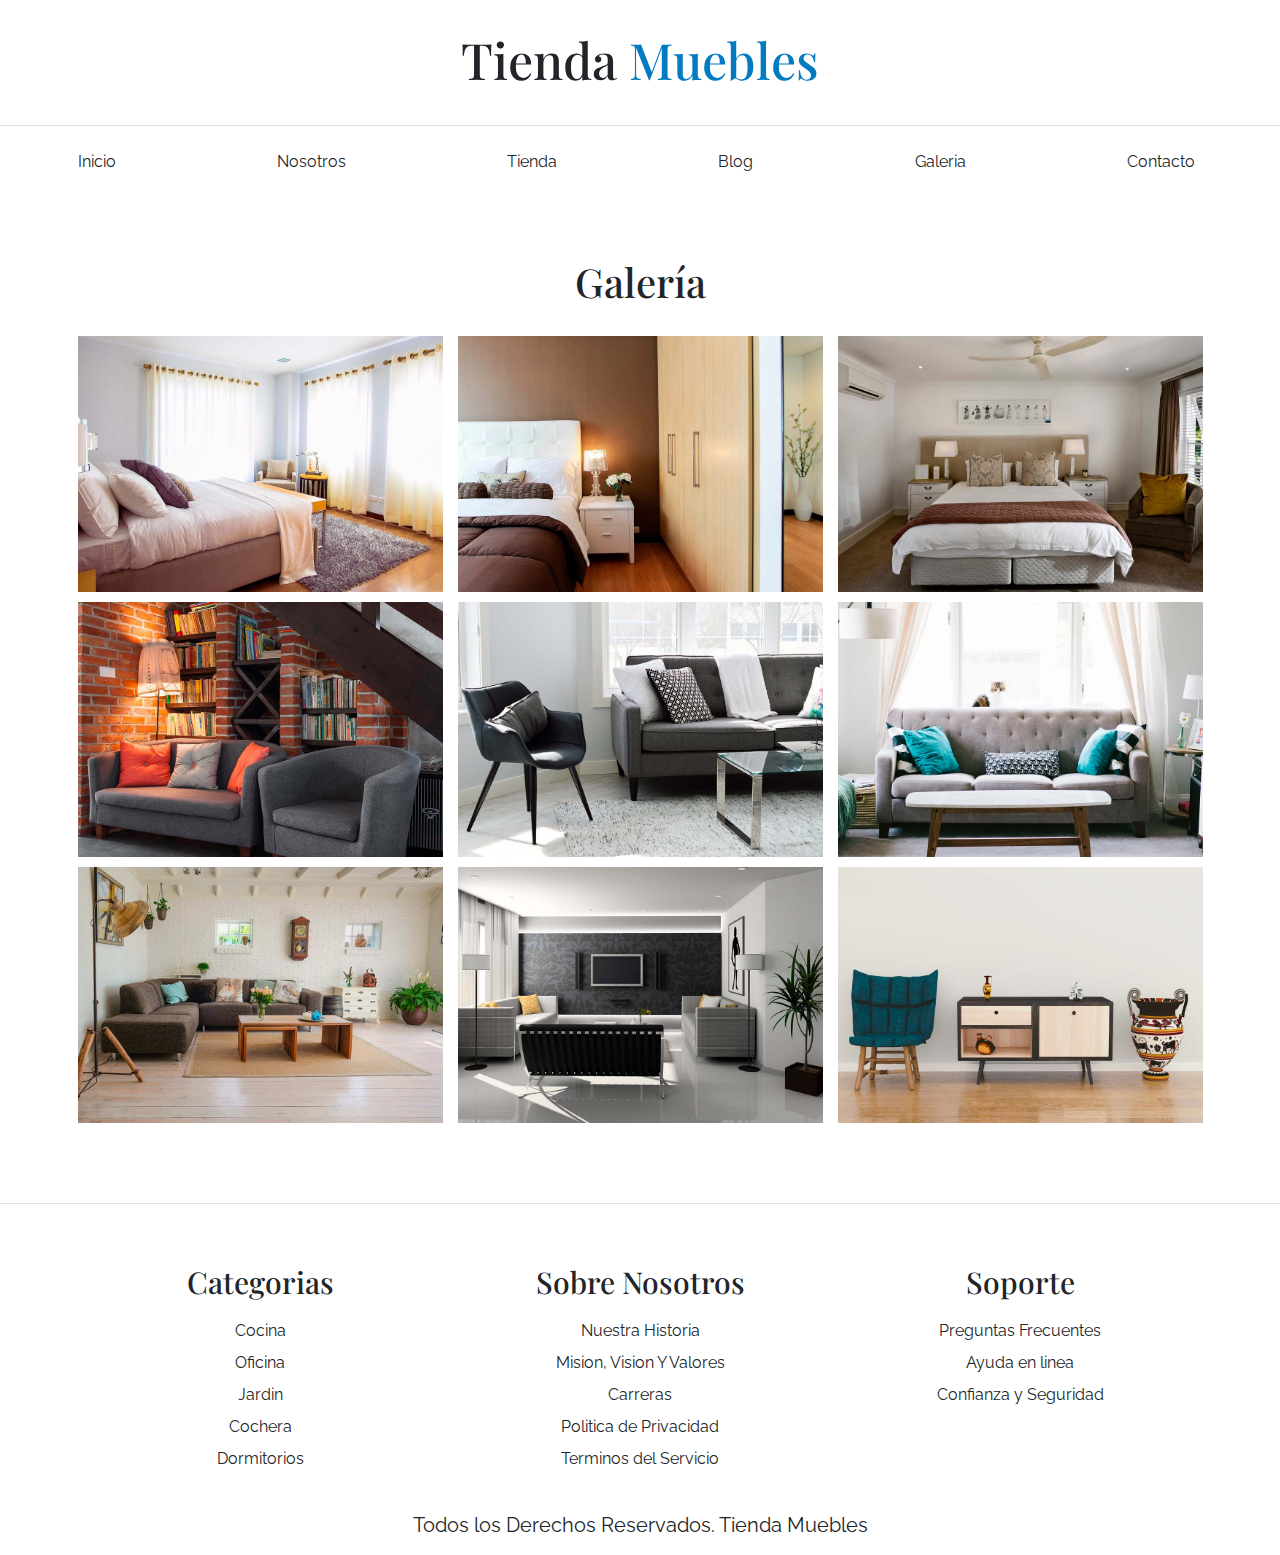
<file: galeria.html>
<!DOCTYPE html>
<html lang="en">
<head>
    <meta charset="UTF-8">
    <meta http-equiv="X-UA-Compatible" content="IE=edge">
    <meta name="viewport" content="width=device-width, initial-scale=1.0">
    <link rel="preconnect" href="https://fonts.googleapis.com">
    <title>Ecommerce - Galería</title>
    <link rel="preconnect" href="https://fonts.gstatic.com" crossorigin>
    <link href="https://fonts.googleapis.com/css2?family=Playfair+Display:wght@700&family=Raleway:wght@400;700;900&display=swap" rel="stylesheet">
    <link rel="stylesheet" href="css/bootstrap.min.css">
    <link rel="stylesheet" href="css/app.css">
</head>
<body>
    
    <header class="py-5">
        <h1 class="text-center">Tienda 
            <span class="text-primary">Muebles</span>
        </h1>
    </header>

 <!-- Inicio de navegacion--> 
<div class="border-top py-4">
    <div class="navbar navbar-expand-lg container navbar-light">
        <a class="navbar-brand nombre-sitio d-lg-none fs-2 fw-bold text-uppercase" href="index.html">
            Tienda Muebles
        </a>
        <button class="navbar-toggler" type="button" data-bs-toggle="collapse" data-bs-target="#navegacion">
            <span class="navbar-toggler-icon"></span>
        </button>

            <div id="navegacion" class="collapse navbar-collapse">
                <nav class="navbar-nav container d-flex flex-md-row justify-content-md-between text-center">
                    <a class="text-dark text-decoration-none" href="index.html">Inicio</a>
                    <a class="text-dark text-decoration-none" href="nosotros.html">Nosotros</a>
                    <a class="text-dark text-decoration-none" href="tienda.html">Tienda</a>
                    <a class="text-dark text-decoration-none" href="blog.html">Blog</a>
                    <a class="text-dark text-decoration-none" href="galeria.html">Galeria</a>
                    <a class="text-dark text-decoration-none" href="contacto.html">Contacto</a>
                </nav>
            </div>
    </div>    
</div>

 <!-- Fin de navegacion--> 

  <!-- Inicio de imagen de portada--> 


<!-- fin de imagen de portada--> 

<main class="container-xl py-5">
        <h2 class="text-center my-5">Galería</h2>

            <ul class="row list-unstyled galeria">
                <li class="col-md-6 col-lg-4">
                    <a data-bs-toggle="modal" data-bs-target="#modal-imagen-1">
                        <img class="img-fluid" src="img/galeria_01.jpg" alt="imagen galeria">
                    </a>
                </li>
                <li class="col-md-6 col-lg-4">
                    <img class="img-fluid" src="img/galeria_02.jpg" alt="imagen galeria">
                </li>
                <li class="col-md-6 col-lg-4">
                    <img class="img-fluid" src="img/galeria_03.jpg" alt="imagen galeria">
                </li>
                <li class="col-md-6 col-lg-4">
                    <img class="img-fluid" src="img/galeria_04.jpg" alt="imagen galeria">
                </li>
                <li class="col-md-6 col-lg-4">
                    <img class="img-fluid" src="img/galeria_05.jpg" alt="imagen galeria">
                </li>
                <li class="col-md-6 col-lg-4">
                    <img class="img-fluid" src="img/galeria_06.jpg" alt="imagen galeria">
                </li>
                <li class="col-md-6 col-lg-4">
                    <img class="img-fluid" src="img/galeria_07.jpg" alt="imagen galeria">
                </li>
                <li class="col-md-6 col-lg-4">
                    <img class="img-fluid" src="img/galeria_08.jpg" alt="imagen galeria">
                </li>
                <li class="col-md-6 col-lg-4">
                    <img class="img-fluid" src="img/galeria_09.jpg" alt="imagen galeria">
                </li>
            </ul>
       
</main>

<div class="modal fade" id="modal-imagen-1">
    <div class="modal-dialog modal-lg modal-dialog-centered">
        <div class="modal-content">
            <div class="modal-body">
                <img class="img-fluid" src="img/galeria_01.jpg" alt="imagen galeria">
            </div>
        </div>
    </div>
</div>

<footer class="pt-5 mt-5 border-top">
    <div class="container-xl mt-5">
        <div class="row">
            <div class="col-md-4 mb-4 mb-md-0 text-center">
                <h3 class="mb-4">Categorias</h3>
                <nav class="d-flex flex-column">
                    <a class="text-dark text-decoration-none" href="#">Cocina</a>
                    <a class="text-dark text-decoration-none" href="#">Oficina</a>
                    <a class="text-dark text-decoration-none" href="#">Jardin</a>
                    <a class="text-dark text-decoration-none" href="#">Cochera</a>
                    <a class="text-dark text-decoration-none" href="#">Dormitorios</a>
                </nav>
            </div>
            <div class="col-md-4 mb-4 mb-md-0 text-center">
                <h3 class="mb-4">Sobre Nosotros</h3>
                <nav class="d-flex flex-column">
                    <a class="text-dark text-decoration-none" href="#">Nuestra Historia</a>
                    <a class="text-dark text-decoration-none" href="#">Mision, Vision Y Valores</a>
                    <a class="text-dark text-decoration-none" href="#">Carreras</a>
                    <a class="text-dark text-decoration-none" href="#">Politica de Privacidad</a>
                    <a class="text-dark text-decoration-none" href="#">Terminos del Servicio</a>
                </nav>
            </div>
            <div class="col-md-4 mb-4 mb-md-0 text-center">
                <h3 class="mb-4">Soporte</h3>
                <nav class="d-flex flex-column">
                    <a class="text-dark text-decoration-none" href="#">Preguntas Frecuentes</a>
                    <a class="text-dark text-decoration-none" href="#">Ayuda en linea</a>
                    <a class="text-dark text-decoration-none" href="#">Confianza y Seguridad</a>
                </nav>
            </div>
        </div>
        <p  class="mt-5 text-center fs-2">Todos los Derechos Reservados. Tienda Muebles</p>
    </div>
</footer>

    <script src="js/bootstrap.bundle.min.js"></script>
</body>
</html>
</file>
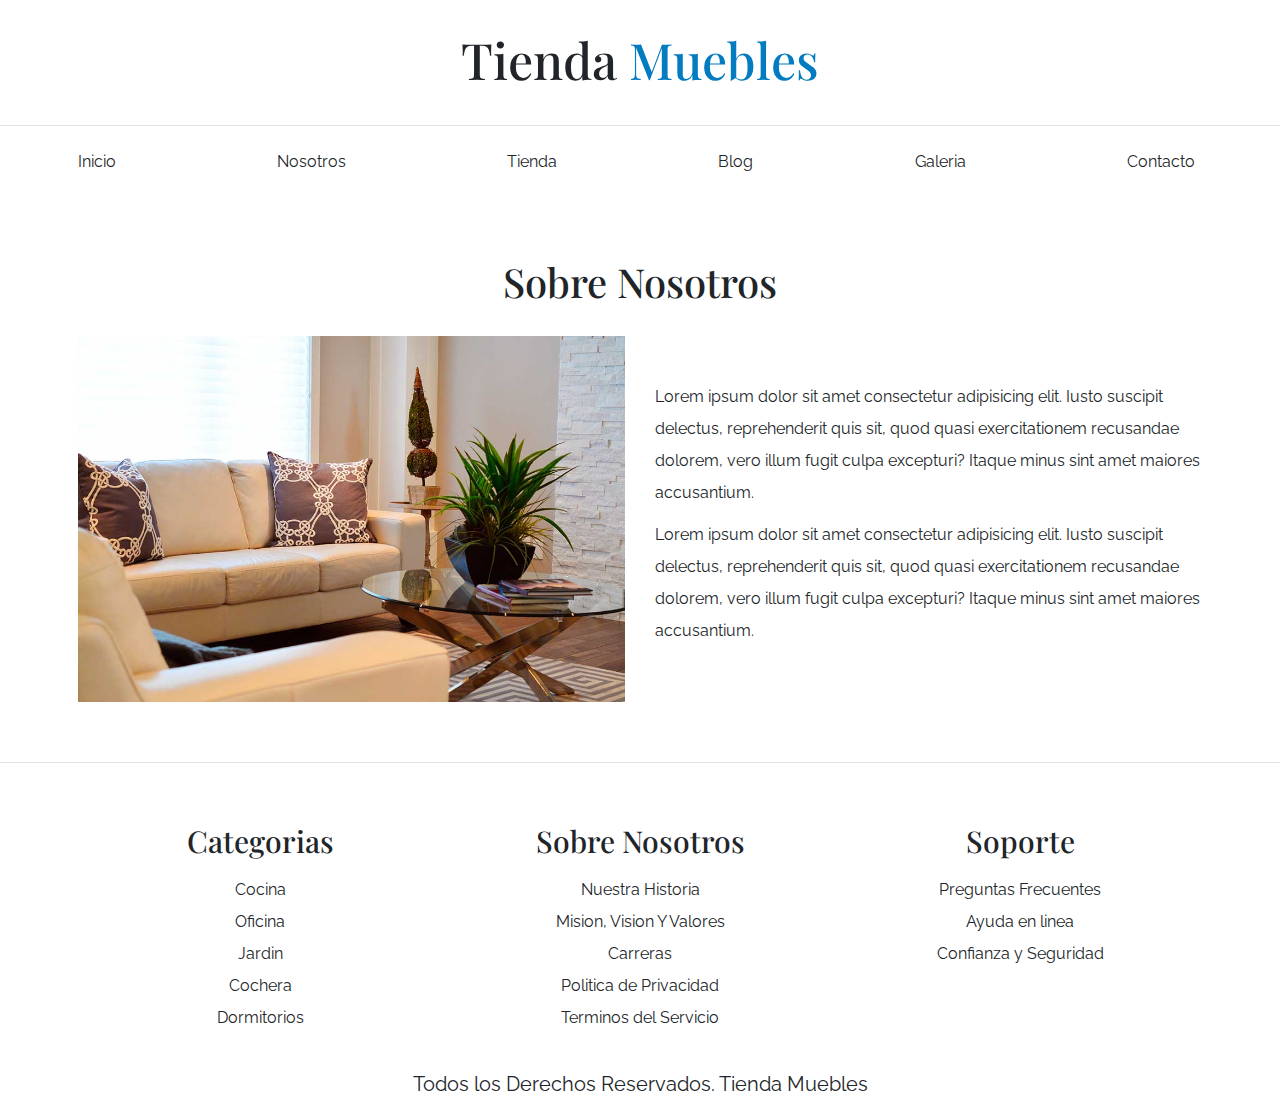
<file: nosotros.html>
<!DOCTYPE html>
<html lang="en">
<head>
    <meta charset="UTF-8">
    <meta http-equiv="X-UA-Compatible" content="IE=edge">
    <meta name="viewport" content="width=device-width, initial-scale=1.0">
    <link rel="preconnect" href="https://fonts.googleapis.com">
    <title>Ecommerce - Nosotros</title>
    <link rel="preconnect" href="https://fonts.gstatic.com" crossorigin>
    <link href="https://fonts.googleapis.com/css2?family=Playfair+Display:wght@700&family=Raleway:wght@400;700;900&display=swap" rel="stylesheet">
    <link rel="stylesheet" href="css/bootstrap.min.css">
    <link rel="stylesheet" href="css/app.css">
</head>
<body>
    
    <header class="py-5">
        <h1 class="text-center">Tienda 
            <span class="text-primary">Muebles</span>
        </h1>
    </header>

 <!-- Inicio de navegacion--> 
<div class="border-top py-4">
    <div class="navbar navbar-expand-lg container navbar-light">
        <a class="navbar-brand nombre-sitio d-lg-none fs-2 fw-bold text-uppercase" href="index.html">
            Tienda Muebles
        </a>
        <button class="navbar-toggler" type="button" data-bs-toggle="collapse" data-bs-target="#navegacion">
            <span class="navbar-toggler-icon"></span>
        </button>

            <div id="navegacion" class="collapse navbar-collapse">
                <nav class="navbar-nav container d-flex flex-md-row justify-content-md-between text-center">
                    <a class="text-dark text-decoration-none" href="index.html">Inicio</a>
                    <a class="text-dark text-decoration-none" href="nosotros.html">Nosotros</a>
                    <a class="text-dark text-decoration-none" href="tienda.html">Tienda</a>
                    <a class="text-dark text-decoration-none" href="blog.html">Blog</a>
                    <a class="text-dark text-decoration-none" href="galeria.html">Galeria</a>
                    <a class="text-dark text-decoration-none" href="contacto.html">Contacto</a>
                </nav>
            </div>
    </div>    
</div>

 <!-- Fin de navegacion--> 

  <!-- Inicio de imagen de portada--> 


<!-- fin de imagen de portada--> 

<main class="container-xl py-5">
        <h2 class="text-center my-5">Sobre Nosotros</h2>

        <div class="row g-5 align-items-center">
            <div class="col-md-6">
                <img class="img-fluid" src="img/nosotros.jpg" alt="imagen sobre Nosotros">
            </div>
            <div class="col-md-6">
                <p>Lorem ipsum dolor sit amet consectetur adipisicing elit. Iusto suscipit delectus, reprehenderit quis sit, 
                    quod quasi exercitationem recusandae dolorem, vero illum fugit culpa excepturi? Itaque minus sint amet maiores accusantium.
                </p>
                <p>Lorem ipsum dolor sit amet consectetur adipisicing elit. Iusto suscipit delectus, reprehenderit quis sit, 
                    quod quasi exercitationem recusandae dolorem, vero illum fugit culpa excepturi? Itaque minus sint amet maiores accusantium.
                </p>
            </div>
        </div>

       
</main>


<footer class="pt-5 mt-5 border-top">
    <div class="container-xl mt-5">
        <div class="row">
            <div class="col-md-4 mb-4 mb-md-0 text-center">
                <h3 class="mb-4">Categorias</h3>
                <nav class="d-flex flex-column">
                    <a class="text-dark text-decoration-none" href="#">Cocina</a>
                    <a class="text-dark text-decoration-none" href="#">Oficina</a>
                    <a class="text-dark text-decoration-none" href="#">Jardin</a>
                    <a class="text-dark text-decoration-none" href="#">Cochera</a>
                    <a class="text-dark text-decoration-none" href="#">Dormitorios</a>
                </nav>
            </div>
            <div class="col-md-4 mb-4 mb-md-0 text-center">
                <h3 class="mb-4">Sobre Nosotros</h3>
                <nav class="d-flex flex-column">
                    <a class="text-dark text-decoration-none" href="#">Nuestra Historia</a>
                    <a class="text-dark text-decoration-none" href="#">Mision, Vision Y Valores</a>
                    <a class="text-dark text-decoration-none" href="#">Carreras</a>
                    <a class="text-dark text-decoration-none" href="#">Politica de Privacidad</a>
                    <a class="text-dark text-decoration-none" href="#">Terminos del Servicio</a>
                </nav>
            </div>
            <div class="col-md-4 mb-4 mb-md-0 text-center">
                <h3 class="mb-4">Soporte</h3>
                <nav class="d-flex flex-column">
                    <a class="text-dark text-decoration-none" href="#">Preguntas Frecuentes</a>
                    <a class="text-dark text-decoration-none" href="#">Ayuda en linea</a>
                    <a class="text-dark text-decoration-none" href="#">Confianza y Seguridad</a>
                </nav>
            </div>
        </div>
        <p  class="mt-5 text-center fs-2">Todos los Derechos Reservados. Tienda Muebles</p>
    </div>
</footer>

    <script src="js/bootstrap.bundle.min.js"></script>
</body>
</html>
</file>
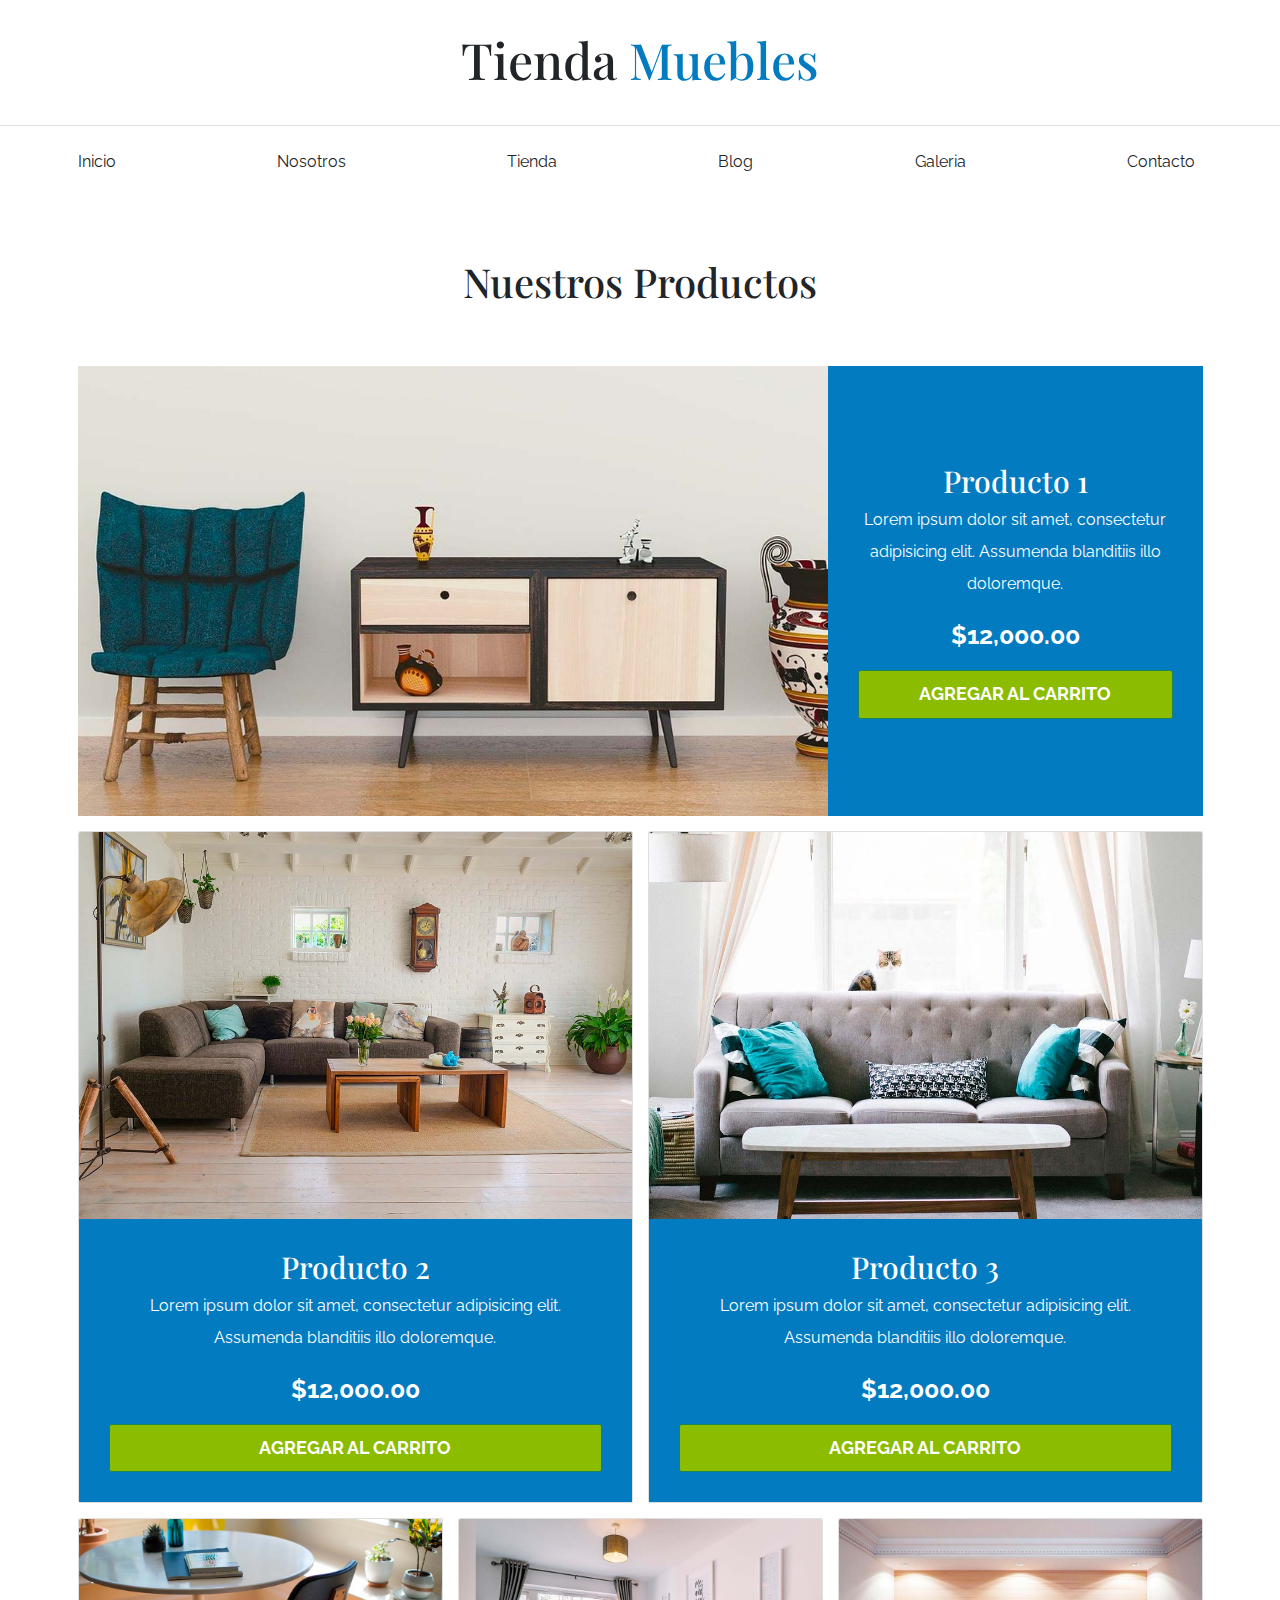
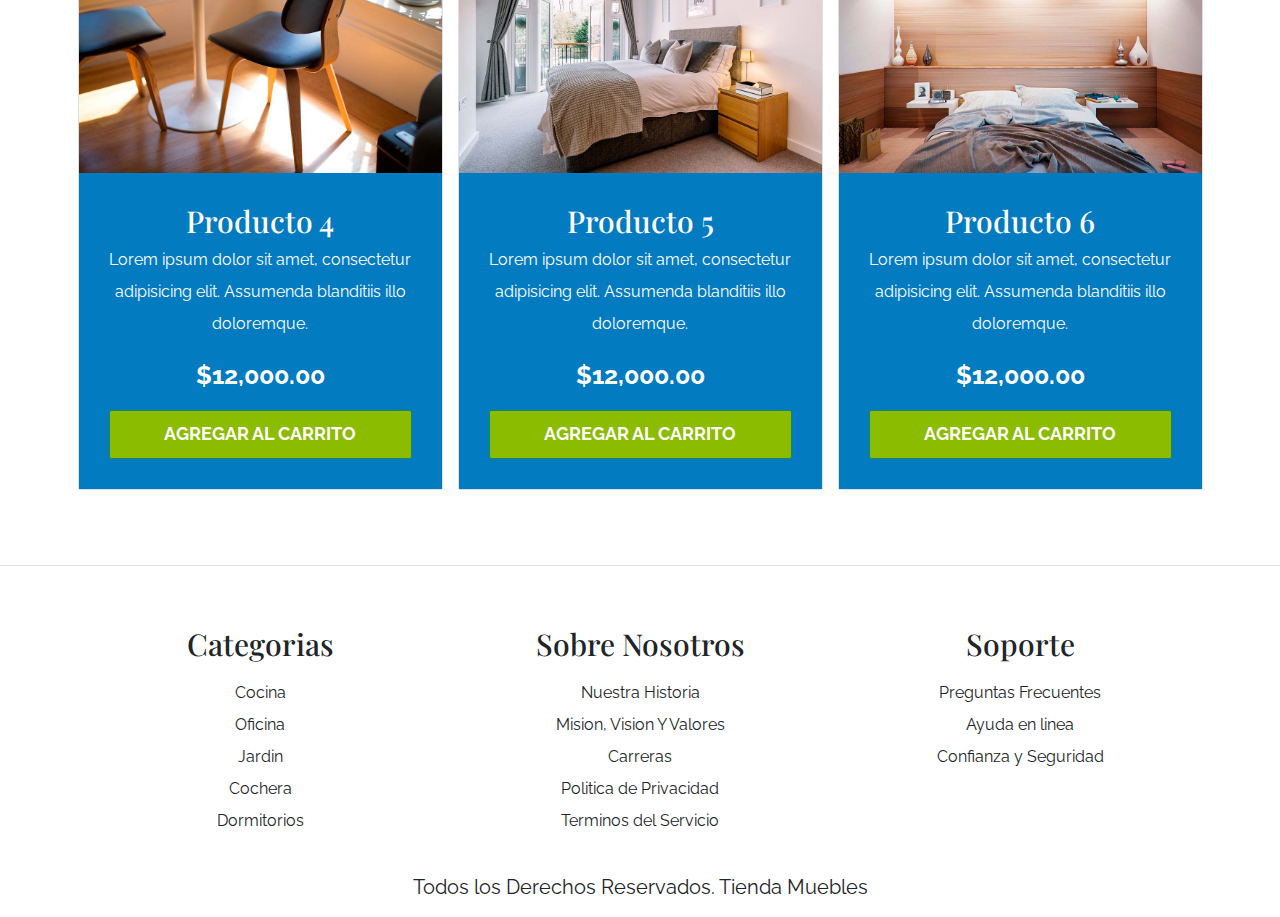
<file: tienda.html>
<!DOCTYPE html>
<html lang="en">
<head>
    <meta charset="UTF-8">
    <meta http-equiv="X-UA-Compatible" content="IE=edge">
    <meta name="viewport" content="width=device-width, initial-scale=1.0">
    <link rel="preconnect" href="https://fonts.googleapis.com">
    <title>Ecommerce - Tienda</title>
    <link rel="preconnect" href="https://fonts.gstatic.com" crossorigin>
    <link href="https://fonts.googleapis.com/css2?family=Playfair+Display:wght@700&family=Raleway:wght@400;700;900&display=swap" rel="stylesheet">
    <link rel="stylesheet" href="css/bootstrap.min.css">
    <link rel="stylesheet" href="css/app.css">
</head>
<body>
    
    <header class="py-5">
        <h1 class="text-center">Tienda 
            <span class="text-primary">Muebles</span>
        </h1>
    </header>

 <!-- Inicio de navegacion--> 
<div class="border-top py-4">
    <div class="navbar navbar-expand-lg container navbar-light">
        <a class="navbar-brand nombre-sitio d-lg-none fs-2 fw-bold text-uppercase" href="index.html">
            Tienda Muebles
        </a>
        <button class="navbar-toggler" type="button" data-bs-toggle="collapse" data-bs-target="#navegacion">
            <span class="navbar-toggler-icon"></span>
        </button>

            <div id="navegacion" class="collapse navbar-collapse">
                <nav class="navbar-nav container d-flex flex-md-row justify-content-md-between text-center">
                    <a class="text-dark text-decoration-none" href="index.html">Inicio</a>
                    <a class="text-dark text-decoration-none" href="nosotros.html">Nosotros</a>
                    <a class="text-dark text-decoration-none" href="tienda.html">Tienda</a>
                    <a class="text-dark text-decoration-none" href="blog.html">Blog</a>
                    <a class="text-dark text-decoration-none" href="galeria.html">Galeria</a>
                    <a class="text-dark text-decoration-none" href="contacto.html">Contacto</a>
                </nav>
            </div>
    </div>    
</div>

 <!-- Fin de navegacion--> 

  <!-- Inicio de imagen de portada--> 


<!-- fin de imagen de portada--> 

<main class="container-xl py-5">
    <h2 class="text-center my-5">Nuestros Productos</h2>

    <div class="row g-0 pt-5 mb-4">
        <div class="col-md-8 producto">
            <img class="img-fluid" src="img/producto1.jpg" alt="Imagen Producto">
        </div>

        <div class="col-md-4 bg-primary text-center p-5 text-white d-flex flex-column justify-content-center">
            <h3>Producto 1</h3>
            <p>Lorem ipsum dolor sit amet, consectetur adipisicing elit. Assumenda blanditiis illo doloremque.</p>
            <p class="fs-1 fw-bold">$12,000.00</p>
            <a class="btn btn-success fs-3 fw-bold text-uppercase p-3" href="#">Agregar al Carrito</a>
        </div>

    </div>

    <div class="row">
        <div class="col-md-6 mb-4">
            <div class="card">
                <img class="card-img-top" src="img/producto2.jpg" alt="Imagen Producto">

                <div class="card-body text-center bg-primary text-white p-5">
                    <h3>Producto 2</h3>
                    <p>Lorem ipsum dolor sit amet, consectetur adipisicing elit. Assumenda blanditiis illo doloremque.</p>
                    <p class="fs-1 fw-bold">$12,000.00</p>
                    <a class="btn btn-success fs-3 fw-bold text-uppercase p-3 w-100" href="#">Agregar al Carrito</a>
                </div>
            </div>
        </div>

        <div class="col-md-6 mb-4">
            <div class="card">
                <img class="card-img-top" src="img/producto3.jpg" alt="Imagen Producto">

                <div class="card-body text-center bg-primary text-white p-5">
                    <h3>Producto 3</h3>
                    <p>Lorem ipsum dolor sit amet, consectetur adipisicing elit. Assumenda blanditiis illo doloremque.</p>
                    <p class="fs-1 fw-bold">$12,000.00</p>
                    <a class="btn btn-success fs-3 fw-bold text-uppercase p-3 w-100" href="#">Agregar al Carrito</a>
                </div>
            </div>
        </div>

    </div>

    <div class="row">
        <div class="col-md-4 mb-4">
            <div class="card">
                <img class="card-img-top" src="img/producto4.jpg" alt="Imagen Producto">

                <div class="card-body text-center bg-primary text-white p-5">
                    <h3>Producto 4</h3>
                    <p>Lorem ipsum dolor sit amet, consectetur adipisicing elit. Assumenda blanditiis illo doloremque.</p>
                    <p class="fs-1 fw-bold">$12,000.00</p>
                    <a class="btn btn-success fs-3 fw-bold text-uppercase p-3 w-100" href="#">Agregar al Carrito</a>
                </div>
            </div>
        </div>

        <div class="col-md-4 mb-4">
            <div class="card">
                <img class="card-img-top" src="img/producto5.jpg" alt="Imagen Producto">

                <div class="card-body text-center bg-primary text-white p-5">
                    <h3>Producto 5</h3>
                    <p>Lorem ipsum dolor sit amet, consectetur adipisicing elit. Assumenda blanditiis illo doloremque.</p>
                    <p class="fs-1 fw-bold">$12,000.00</p>
                    <a class="btn btn-success fs-3 fw-bold text-uppercase p-3 w-100" href="#">Agregar al Carrito</a>
                </div>
            </div>
        </div>

        <div class="col-md-4 mb-4">
            <div class="card">
                <img class="card-img-top" src="img/producto6.jpg" alt="Imagen Producto">

                <div class="card-body text-center bg-primary text-white p-5">
                    <h3>Producto 6</h3>
                    <p>Lorem ipsum dolor sit amet, consectetur adipisicing elit. Assumenda blanditiis illo doloremque.</p>
                    <p class="fs-1 fw-bold">$12,000.00</p>
                    <a class="btn btn-success fs-3 fw-bold text-uppercase p-3 w-100" href="#">Agregar al Carrito</a>
                </div>
            </div>
        </div>

    </div>

       
</main>


<footer class="pt-5 mt-5 border-top">
    <div class="container-xl mt-5">
        <div class="row">
            <div class="col-md-4 mb-4 mb-md-0 text-center">
                <h3 class="mb-4">Categorias</h3>
                <nav class="d-flex flex-column">
                    <a class="text-dark text-decoration-none" href="#">Cocina</a>
                    <a class="text-dark text-decoration-none" href="#">Oficina</a>
                    <a class="text-dark text-decoration-none" href="#">Jardin</a>
                    <a class="text-dark text-decoration-none" href="#">Cochera</a>
                    <a class="text-dark text-decoration-none" href="#">Dormitorios</a>
                </nav>
            </div>
            <div class="col-md-4 mb-4 mb-md-0 text-center">
                <h3 class="mb-4">Sobre Nosotros</h3>
                <nav class="d-flex flex-column">
                    <a class="text-dark text-decoration-none" href="#">Nuestra Historia</a>
                    <a class="text-dark text-decoration-none" href="#">Mision, Vision Y Valores</a>
                    <a class="text-dark text-decoration-none" href="#">Carreras</a>
                    <a class="text-dark text-decoration-none" href="#">Politica de Privacidad</a>
                    <a class="text-dark text-decoration-none" href="#">Terminos del Servicio</a>
                </nav>
            </div>
            <div class="col-md-4 mb-4 mb-md-0 text-center">
                <h3 class="mb-4">Soporte</h3>
                <nav class="d-flex flex-column">
                    <a class="text-dark text-decoration-none" href="#">Preguntas Frecuentes</a>
                    <a class="text-dark text-decoration-none" href="#">Ayuda en linea</a>
                    <a class="text-dark text-decoration-none" href="#">Confianza y Seguridad</a>
                </nav>
            </div>
        </div>
        <p  class="mt-5 text-center fs-2">Todos los Derechos Reservados. Tienda Muebles</p>
    </div>
</footer>

    <script src="js/bootstrap.bundle.min.js"></script>
</body>
</html>
</file>
<file: css/app.css>
:root {
    --bs-blue: #037BC0;
    --bs-green: #8CBC00;
}

html{
    font-size: 62.5%; /* 1 rem = 10px*/
}

body {
    font-family: 'Raleway', sans-serif;
    font-size: 1.6rem;
    line-height: 2;
}

h1, h2, h3 {
    font-family: 'Playfair Display', serif;;
}

h1 {
    font-size: 3.8rem;
}
@media (min-width: 768px) {
    h1 {
        font-size: 5rem;
    }
}

h2 {
    font-size: 3.2rem;
}
@media (min-width: 768px) {
    h2 {
        font-size: 4rem;
    }
}

h3 {
    font-size: 2.4rem;
}
@media (min-width: 768px) {
    h3 {
        font-size: 3rem;
    }
}
/* REESCRIBIR COLORES*/
.text-primary,
.nombre-sitio {
    color: var(--bs-blue)!important;
}

.btn-success{
    background-color: var(--bs-green)!important;
}

.bg-primary,
.btn-primary {
    background-color: var(--bs-blue)!important;
}


/* Inicio css para portada de pagina*/
.hero {
    background-image: url(../img/principal.jpg);
    height: 25rem;
    background-size: cover;
    background-position: center center;
    background-repeat: no-repeat;
}

@media (min-width: 768px) {
    .hero {
        height: 55rem;
    }
}

/* Fin css para portada de pagina*/



/* Productos*/
@media (min-width: 768px) {
    .producto img {
        height: 45rem;
        width: 100%;
        object-fit: cover;
    } 
}

.categoria img {
    transition-property: transform;
    transition-duration: 300ms;
}
.categoria img:hover {
    transform: scale(1.2);
}


/*.galeria li{
    margin-bottom: 1rem;
}
.galeria li:last-of-type{
    margin-bottom: 0;
}*/

.galeria li:not(:last-of-type){
    margin-bottom: 1rem;
}

.form-control{
    padding: 1rem;
    font-size: 1.6rem;
}
</file>
